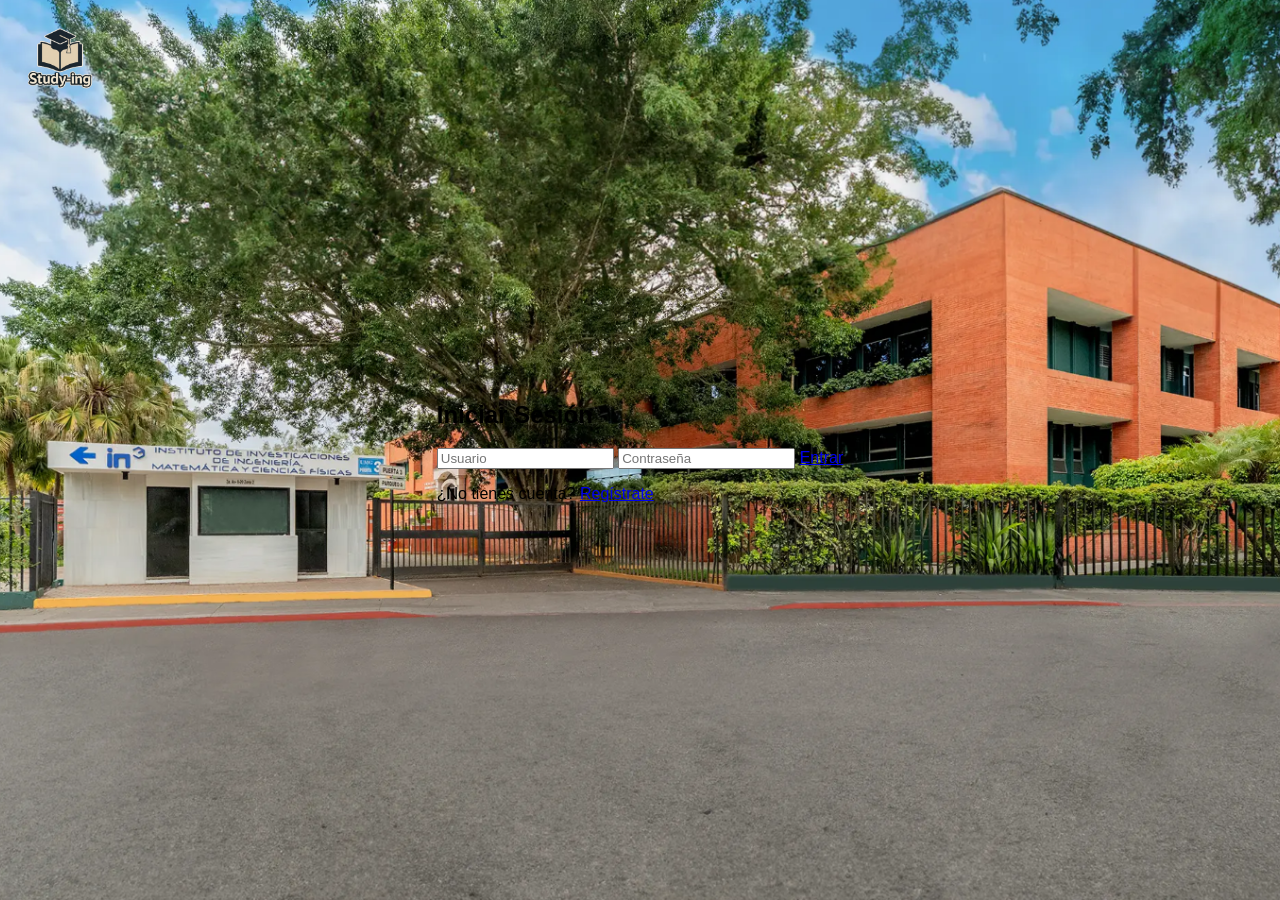
<file: index.HTML>
<!DOCTYPE html>
<html lang="es">
<head>
  <meta charset="UTF-8" />
  <meta name="viewport" content="width=device-width, initial-scale=1.0"/>
  <title>Login y Registro</title>
  <link rel="stylesheet" href="estilo.css" />
</head>
<body>
  <img src="logo.png" alt="Logo Study-ing" class="logo">
  <div class="container">
    <form class="form">
      <h2>Iniciar Sesión</h2>
      <input type="text" placeholder="Usuario" required />
      <input type="password" placeholder="Contraseña" required />
      <a href="pagprem.html" class="btn">Entrar</a>
      <p>¿No tienes cuenta? <a href="registro.html">Regístrate</a></p>
    </form>
  </div>
</body>
</html>
</file>
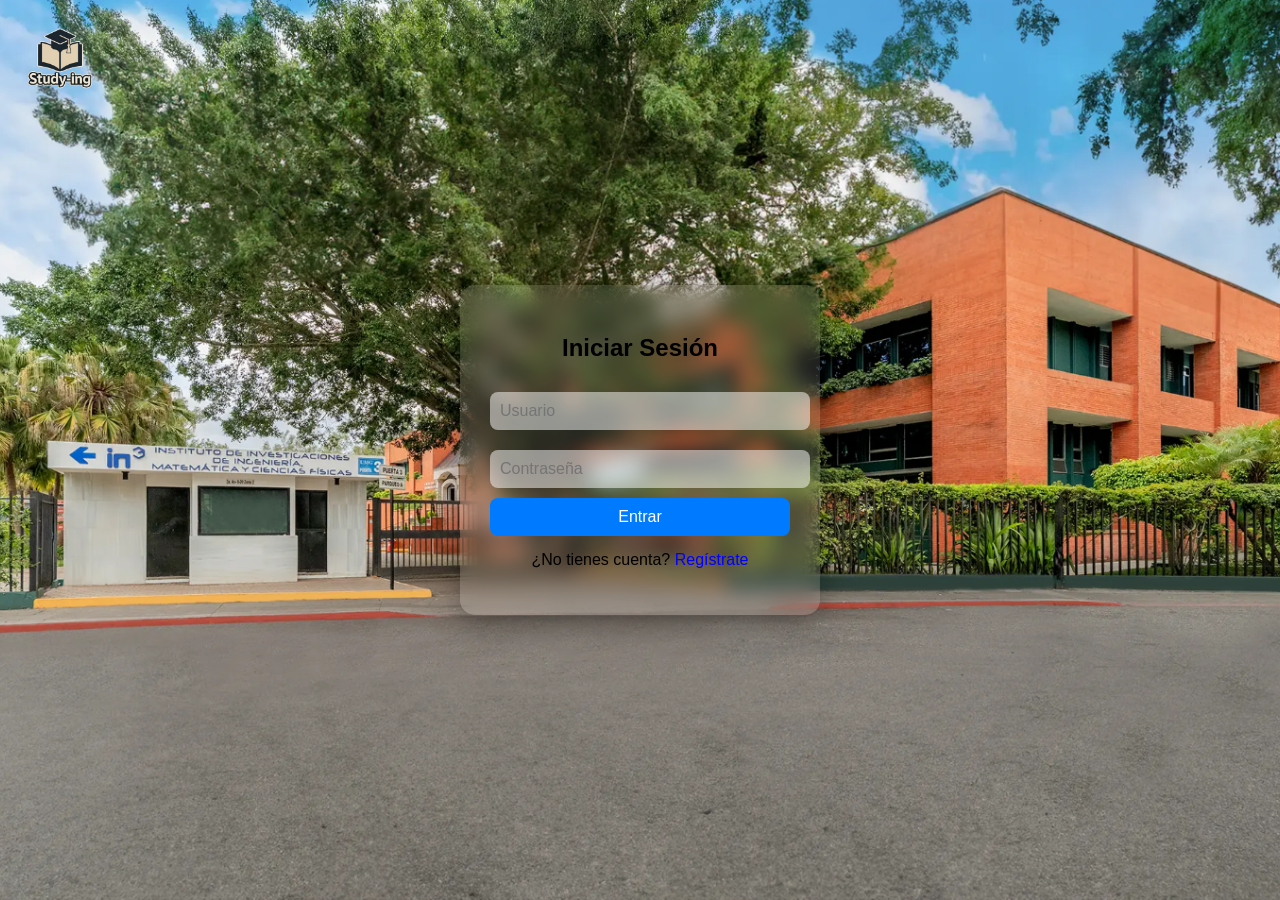
<file: index.html>
<!DOCTYPE html>
<html lang="es">
<head>
  <meta charset="UTF-8" />
  <meta name="viewport" content="width=device-width, initial-scale=1.0"/>
  <title>Login y Registro</title>
  <link rel="stylesheet" href="estilo.css" />
</head>
<body>
  <img src="logo.png" alt="Logo Study-ing" class="logo">
  <div class="container">
    <form id="loginForm" class="formulario">
      <h2>Iniciar Sesión</h2>
      <input type="text" id="usuario" placeholder="Usuario" required />
      <input type="password" id="contrasena" placeholder="Contraseña" required />
      <button type="submit">Entrar</button>
      <p>¿No tienes cuenta? <a href="registro.html">Regístrate</a></p>
    </form>
  </div>

  <script>
    const formulario = document.getElementById('loginForm');

    // Lista de usuarios permitidos
    const usuarios = [
      { usuario: "Luis_Enrique", contrasena: "Coco" },
      { usuario: "Admin", contrasena: "1234" },
      { usuario: "Admin2", contrasena: "ABCD" }
    ];

    formulario.addEventListener('submit', function(event) {
      event.preventDefault();

      const userInput = document.getElementById('usuario').value;
      const passInput = document.getElementById('contrasena').value;

      const usuarioValido = usuarios.find(user =>
        user.usuario === userInput && user.contrasena === passInput
      );

      if (usuarioValido) {
        window.location.href = "pagprem.html"; // Redirección si es válido
      } else {
        alert("Usuario o contraseña incorrectos.");
      }
    });
  </script>
</body>
</html>
</file>
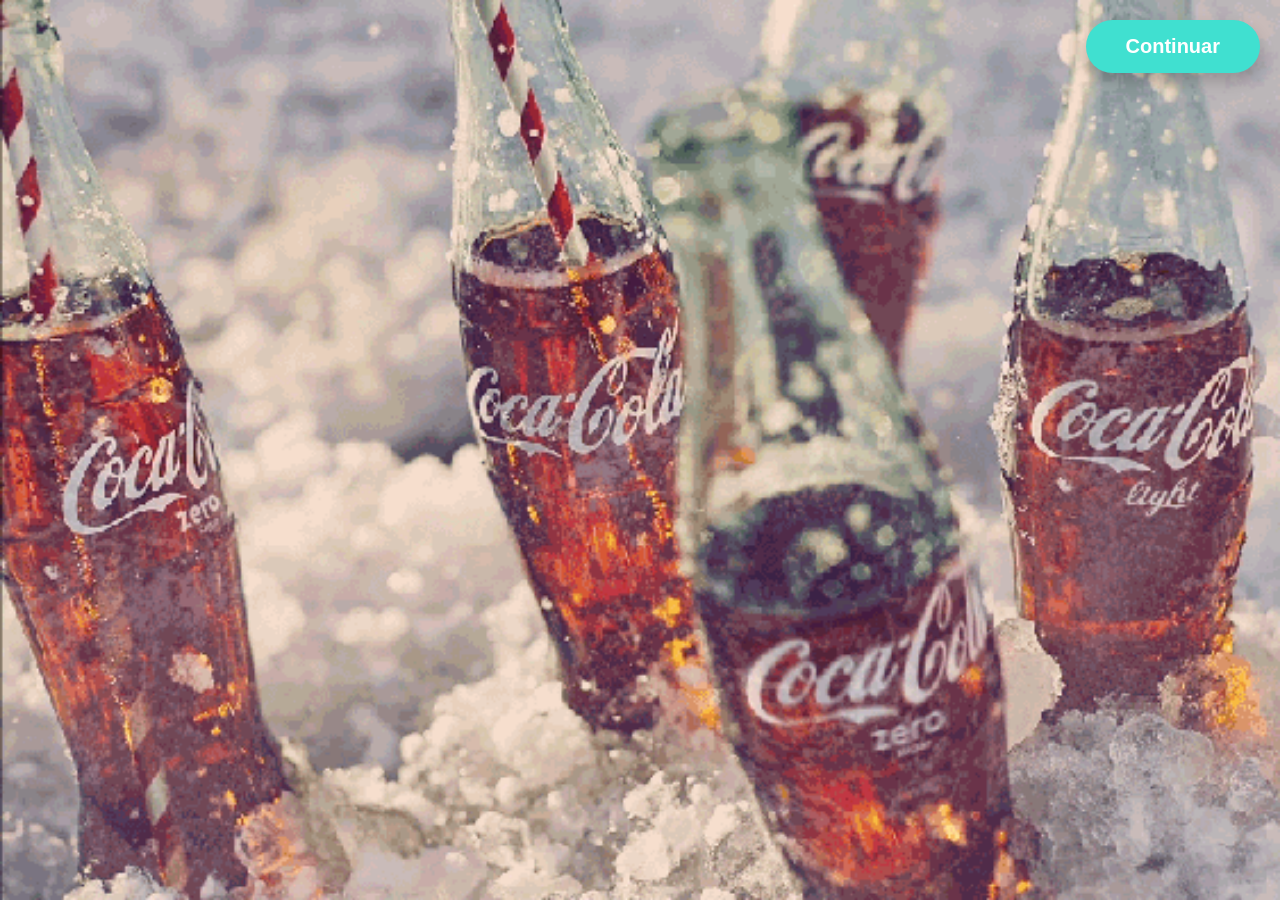
<file: Anuncio1.html>
<!DOCTYPE html>
<html lang="es">
<head>
  <meta charset="UTF-8" />
  <meta name="viewport" content="width=device-width, initial-scale=1.0" />
  <title>Pantalla de Bienvenida</title>
  <style>
    /* Fondo GIF */
    body {
      margin: 0;
      padding: 0;
      background: url('Cocacola.gif') no-repeat center center fixed;
      background-size: cover;
      font-family: 'Segoe UI', sans-serif;
      height: 100vh;
    }

    /* Botón */
    .boton-continuar {
      position: absolute;
      top: 20px;
      right: 20px;
      padding: 15px 40px;
      background-color: #40e0d0; /* Turquesa */
      border: none;
      border-radius: 30px;
      color: white;
      font-size: 20px;
      font-weight: bold;
      cursor: pointer;
      box-shadow: 0 8px 16px rgba(0, 0, 0, 0.2);
      transition: transform 0.3s ease, background-color 0.3s ease, box-shadow 0.3s ease;
      text-decoration: none;
    }

    .boton-continuar:hover {
      background-color: #2ecdbd;
      transform: scale(1.05);
      box-shadow: 0 12px 24px rgba(0, 0, 0, 0.3);
    }
  </style>
</head>
<body>
  <a href="https://drive.google.com/file/d/1zOA1ZB6zjJBCJShltLVg9pwBDyc8P1VF/view" class="boton-continuar">Continuar</a>
</body>
</html>
</file>
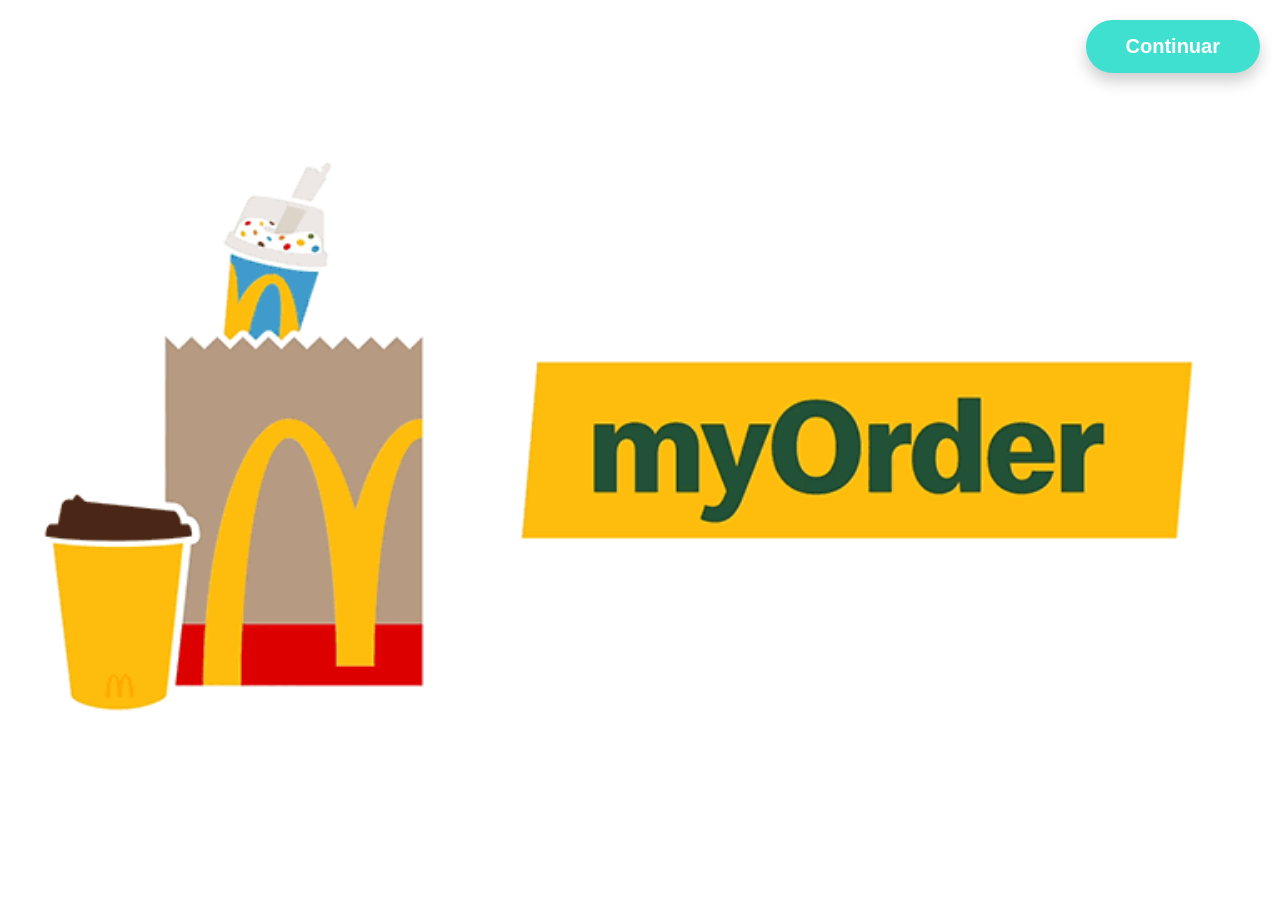
<file: Anuncio2.html>
<!DOCTYPE html>
<html lang="es">
<head>
  <meta charset="UTF-8" />
  <meta name="viewport" content="width=device-width, initial-scale=1.0" />
  <title>Pantalla de Bienvenida</title>
  <style>
    /* Fondo GIF */
    body {
      margin: 0;
      padding: 0;
      background: url('Mac.gif') no-repeat center center fixed;
      background-size: cover;
      font-family: 'Segoe UI', sans-serif;
      height: 100vh;
    }

    /* Botón */
    .boton-continuar {
      position: absolute;
      top: 20px;
      right: 20px;
      padding: 15px 40px;
      background-color: #40e0d0; /* Turquesa */
      border: none;
      border-radius: 30px;
      color: white;
      font-size: 20px;
      font-weight: bold;
      cursor: pointer;
      box-shadow: 0 8px 16px rgba(0, 0, 0, 0.2);
      transition: transform 0.3s ease, background-color 0.3s ease, box-shadow 0.3s ease;
      text-decoration: none;
    }

    .boton-continuar:hover {
      background-color: #2ecdbd;
      transform: scale(1.05);
      box-shadow: 0 12px 24px rgba(0, 0, 0, 0.3);
    }
  </style>
</head>
<body>
  <a href="https://drive.google.com/file/d/1SAhMzPM2uiNh3eoxw8QJT4JGkvnj9cbR/view?usp=drivesdk" class="boton-continuar">Continuar</a>
</body>
</html>
</file>
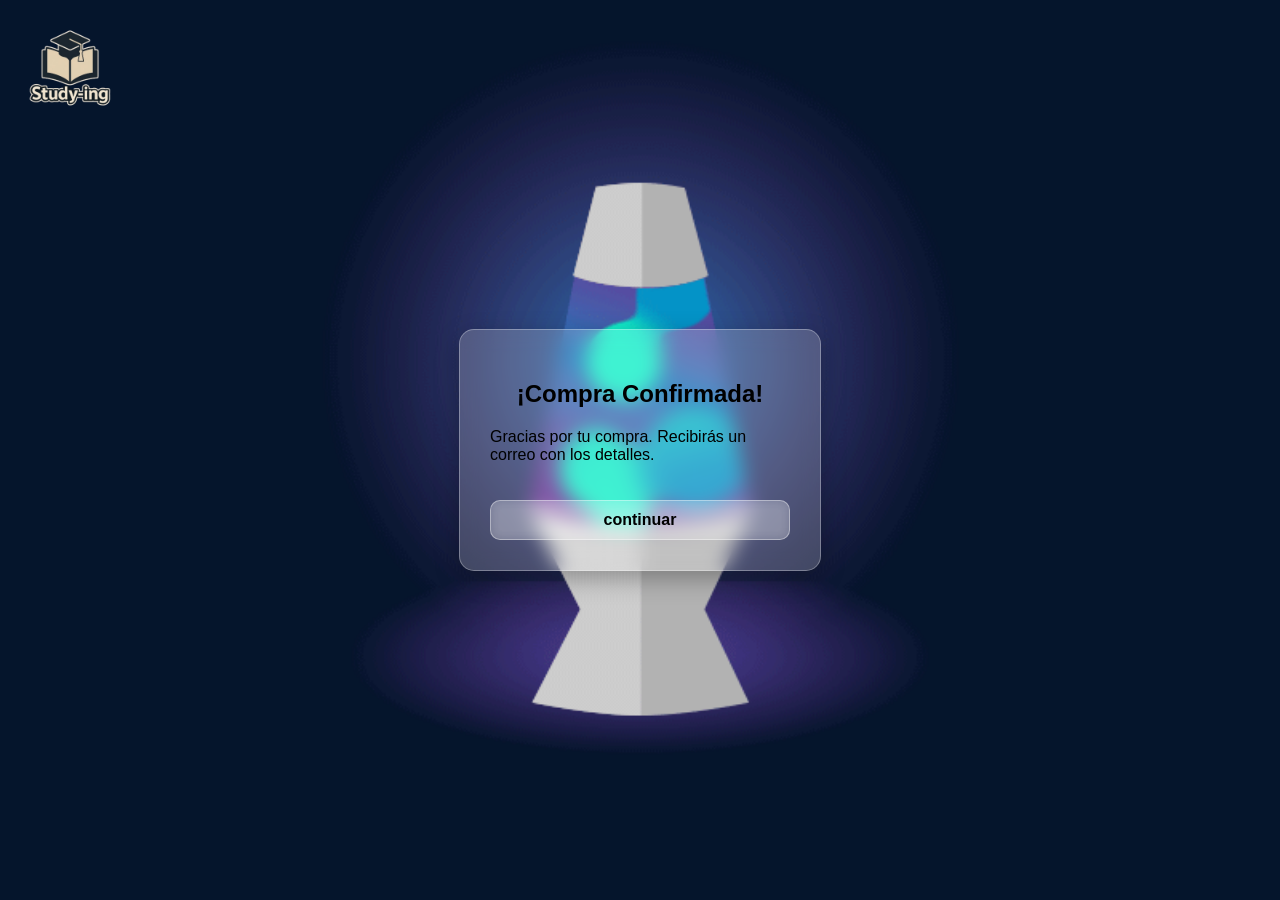
<file: confirmar.html>
<!DOCTYPE html>
<html lang="es">
<head>
  <meta charset="UTF-8" />
  <meta name="viewport" content="width=device-width, initial-scale=1.0"/>
  <title>Compra Confirmada</title>
  <link rel="stylesheet" href="estiloss.css" />
</head>
<body>
  <img src="logo.png" alt="Logo" class="logo" />
  <div class="formulario-container">
    <div class="formulario">
      <h2>¡Compra Confirmada!</h2>
      <p>Gracias por tu compra. Recibirás un correo con los detalles.</p>
      <form action="pagprem.html" method="GET">
        <button type="submit">continuar</button>
      </form>
    </div>
  </div>
</body>
</html>
</file>
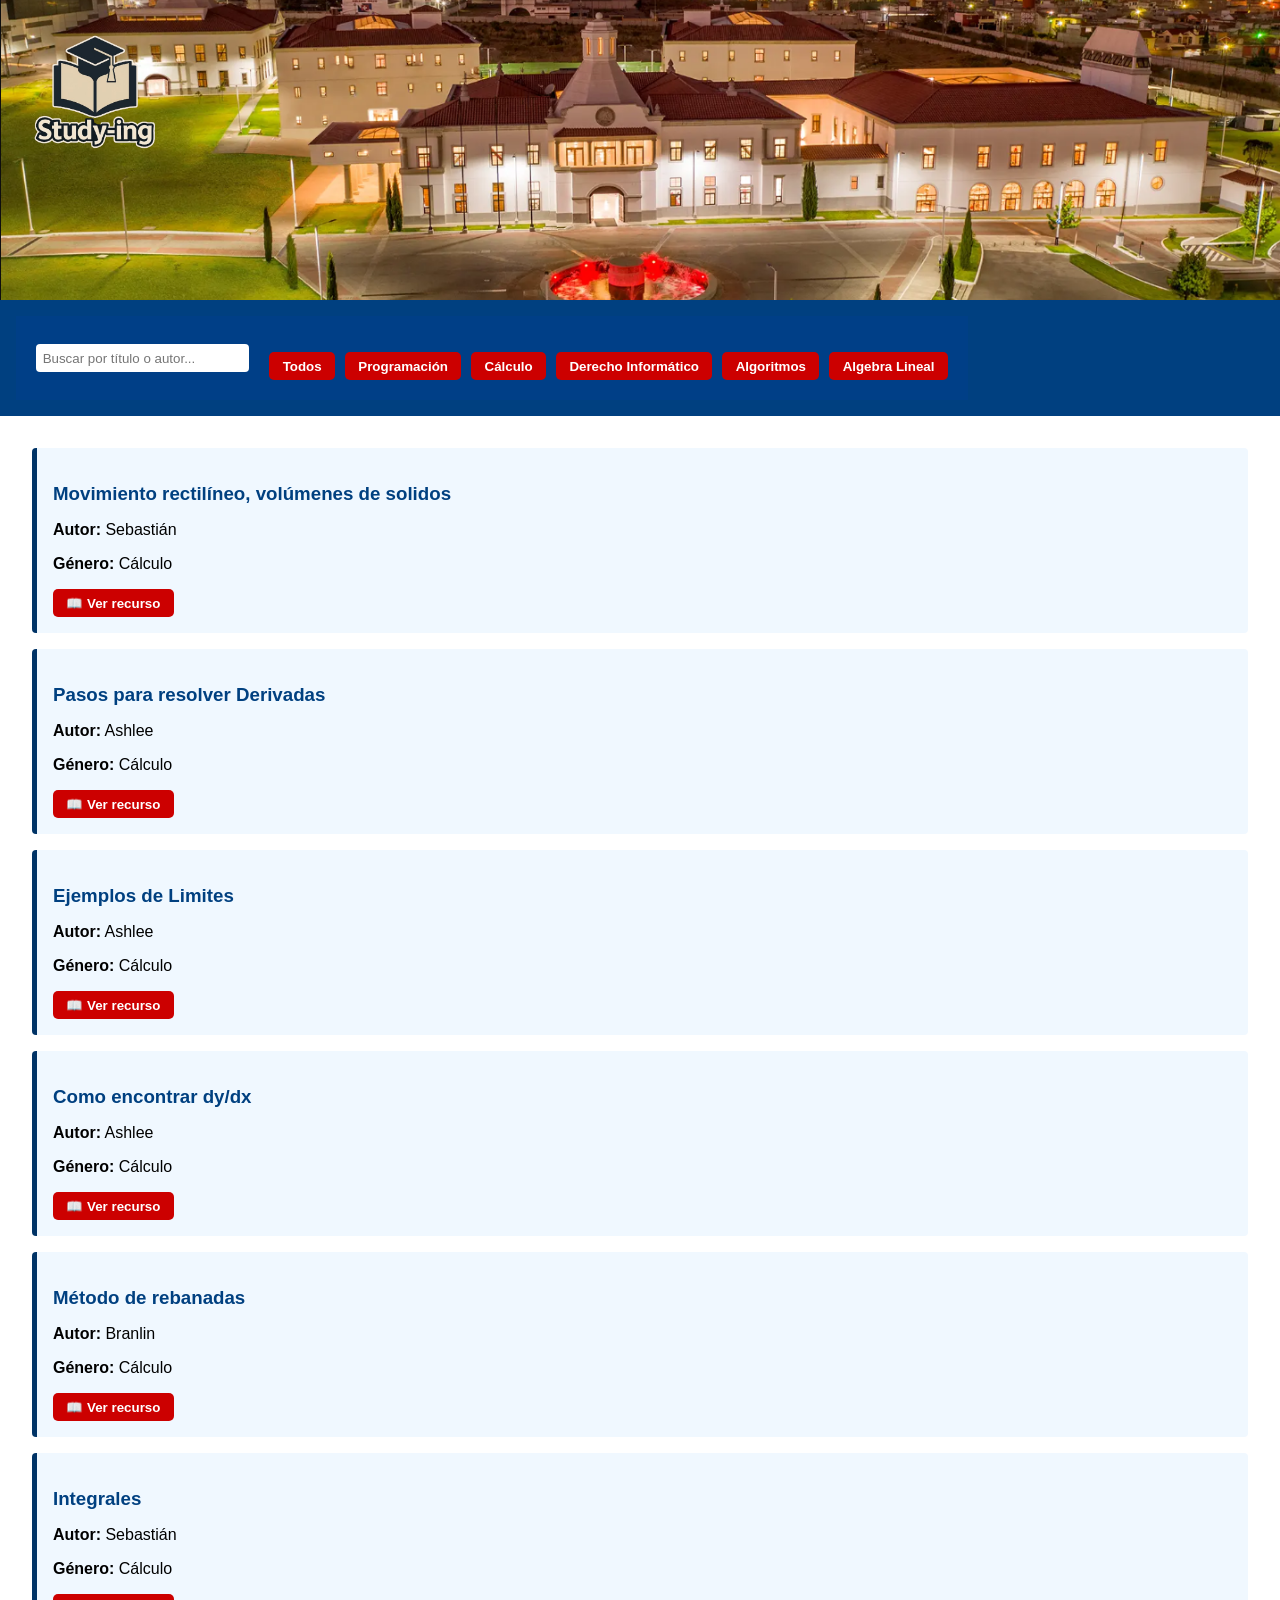
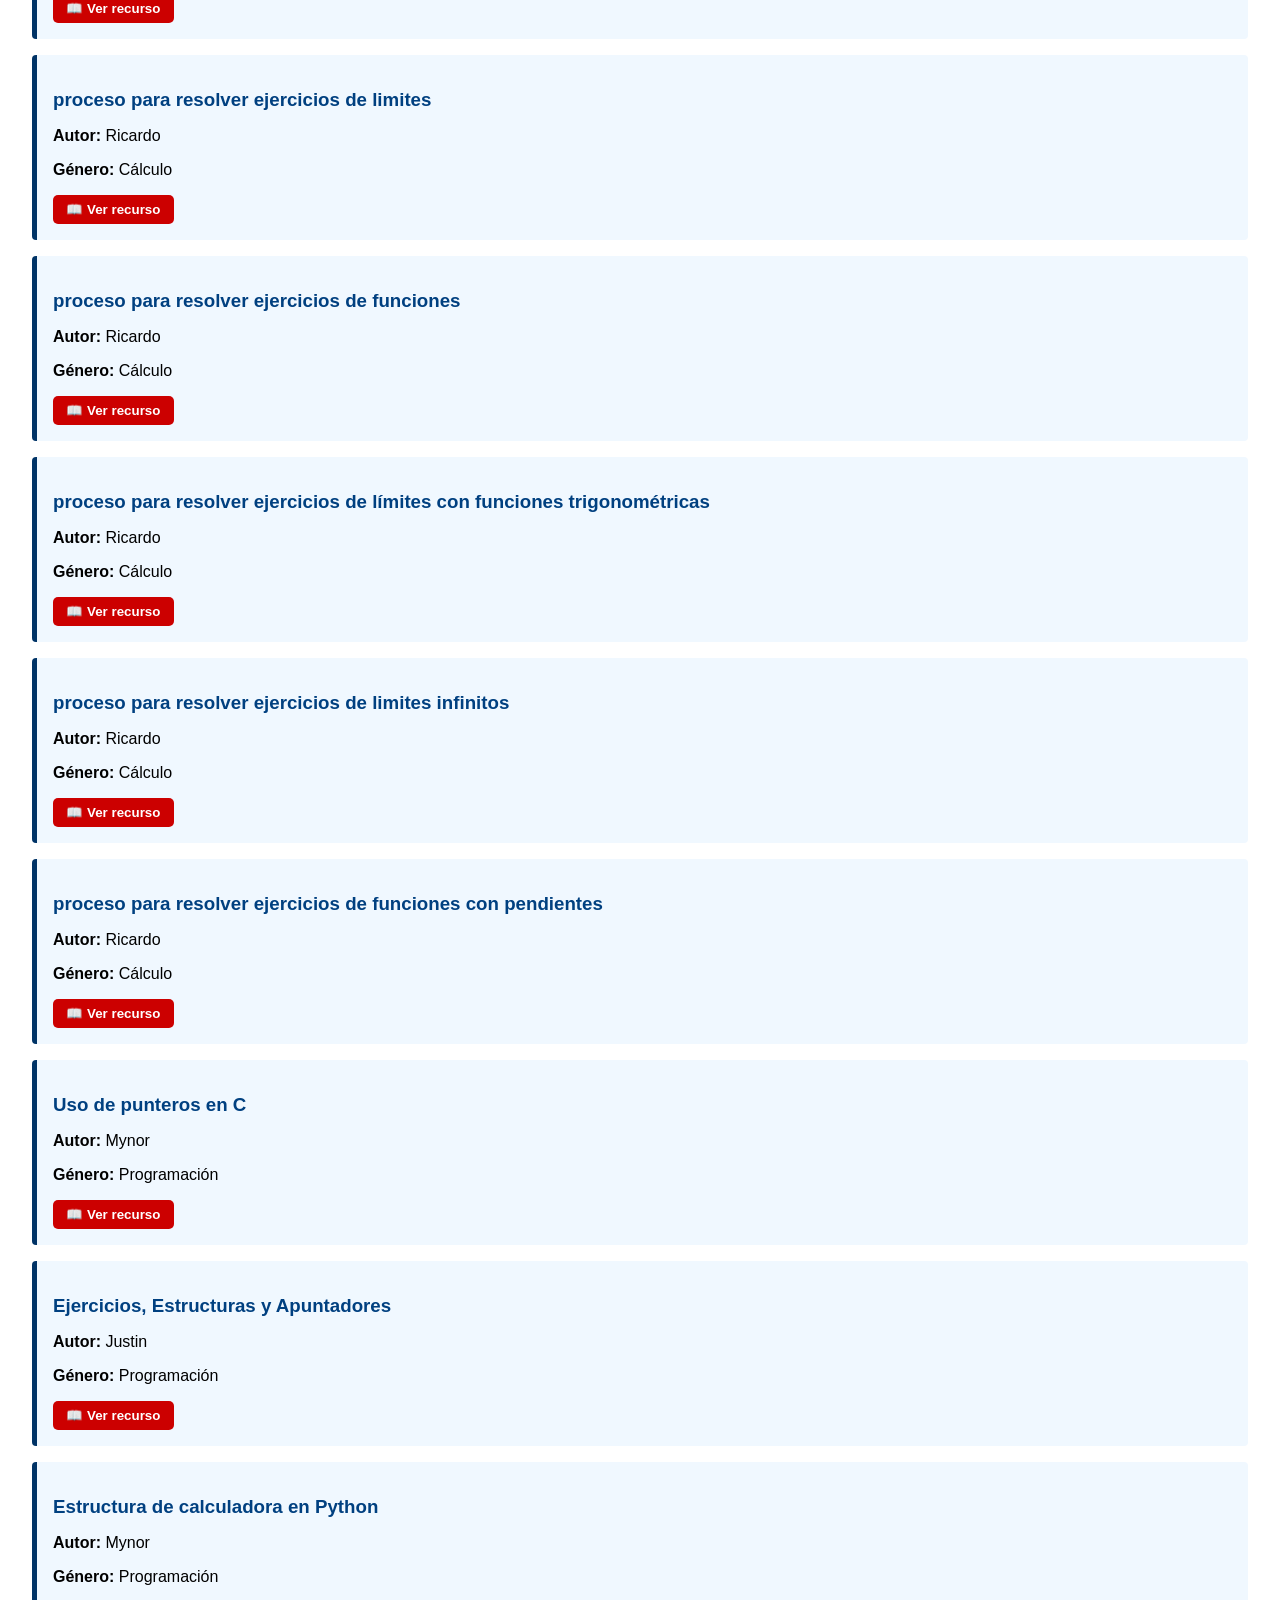
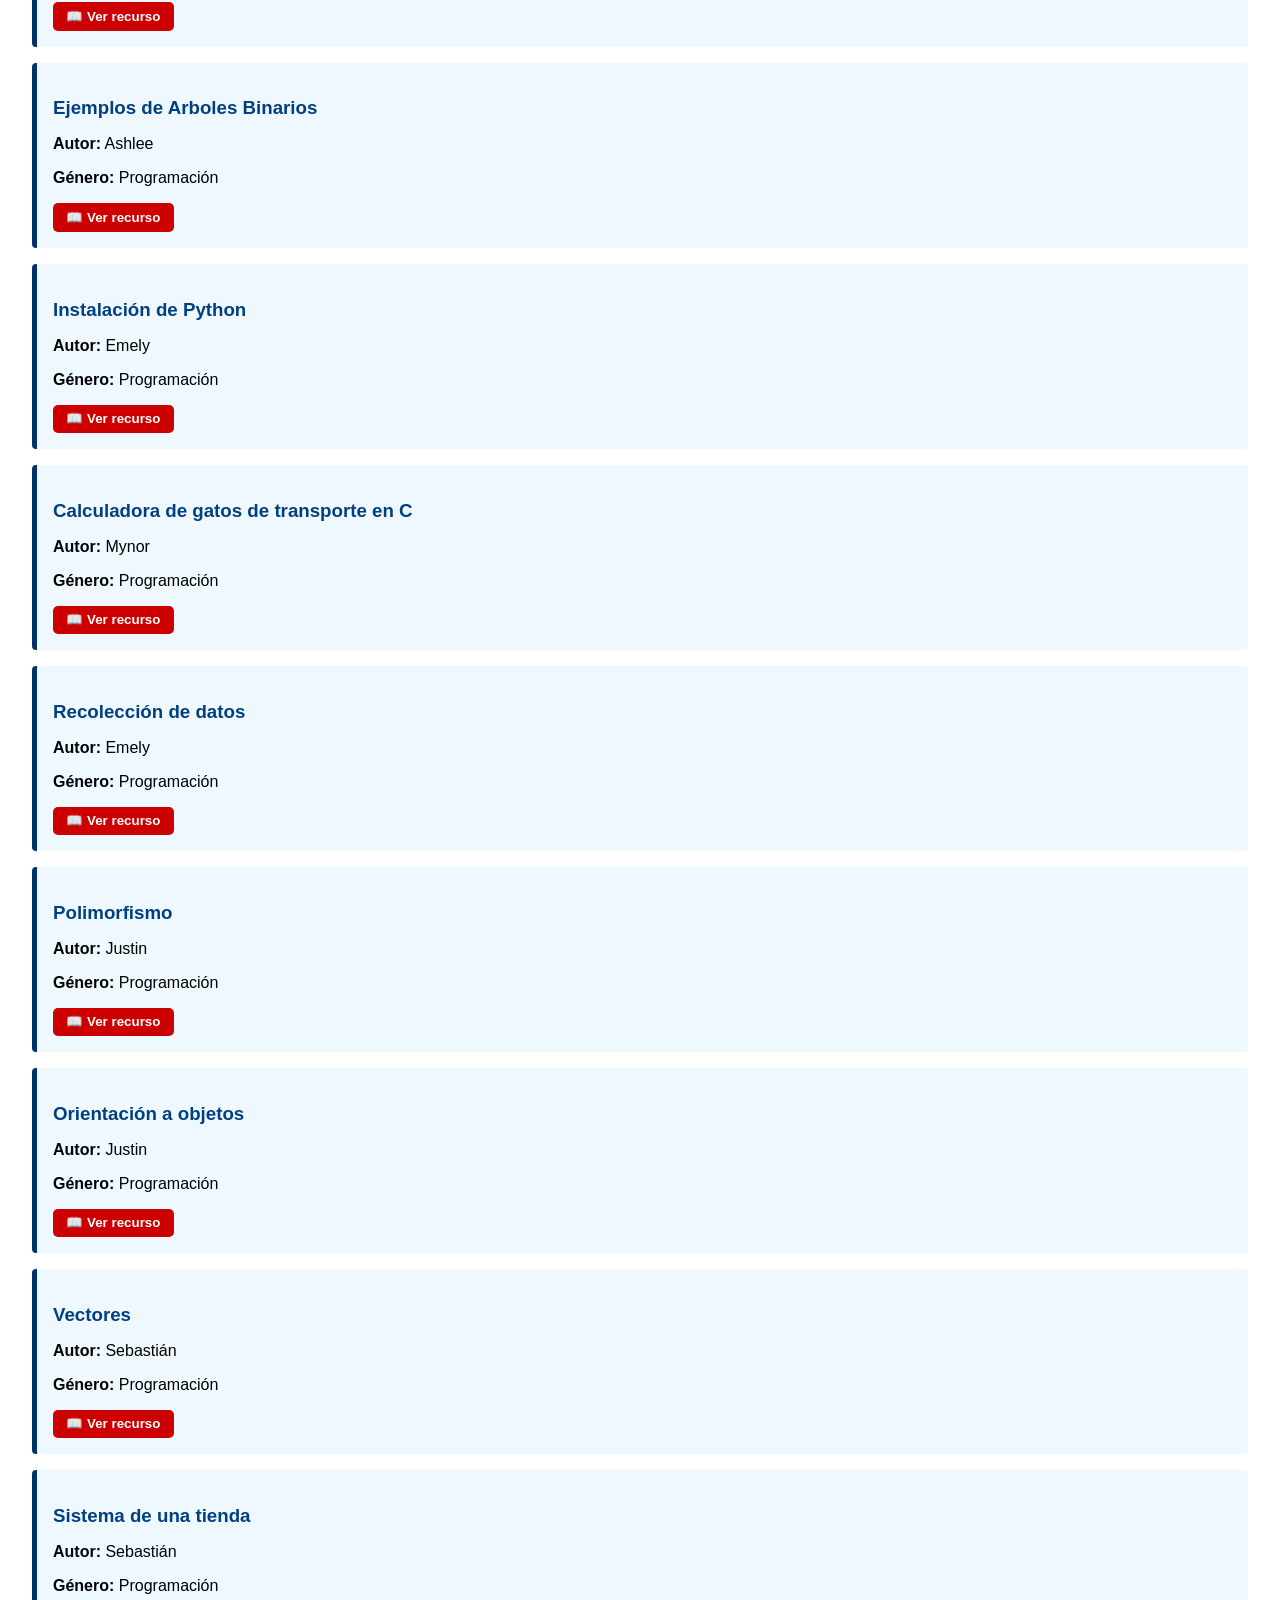
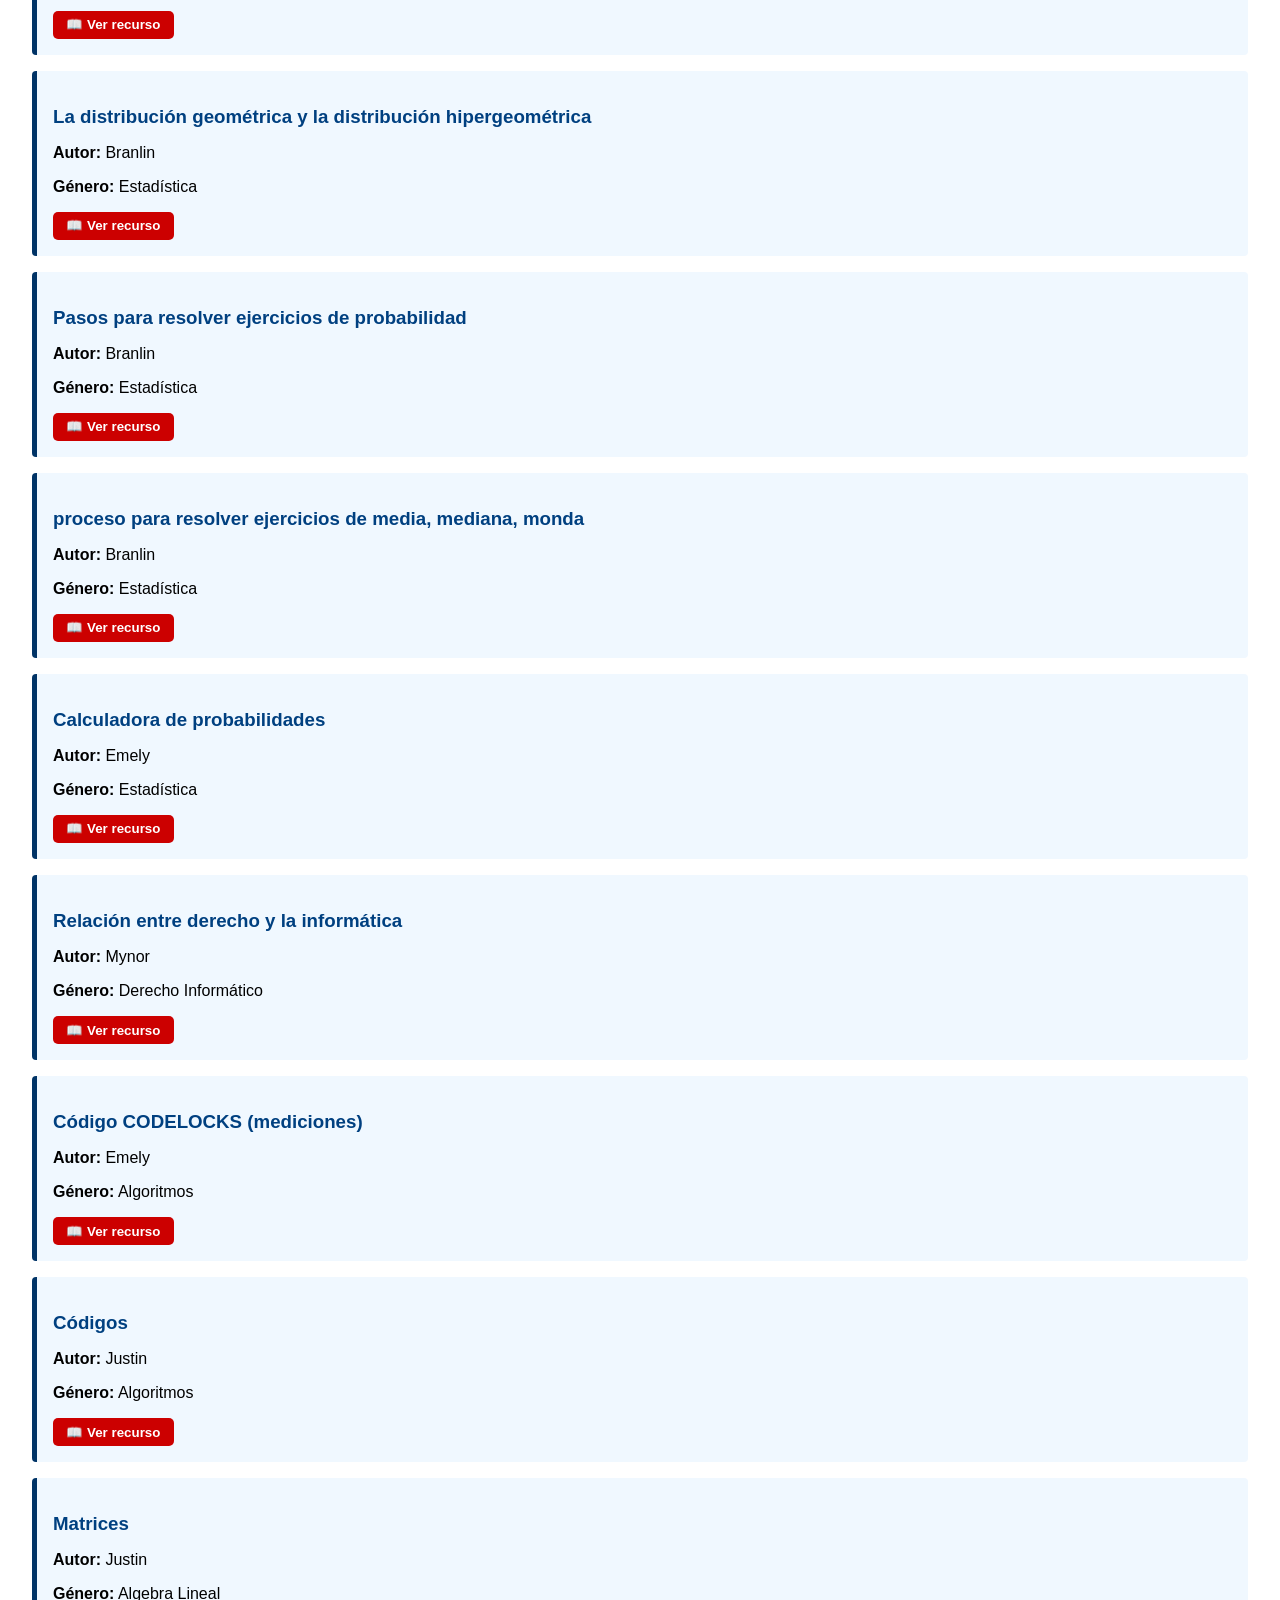
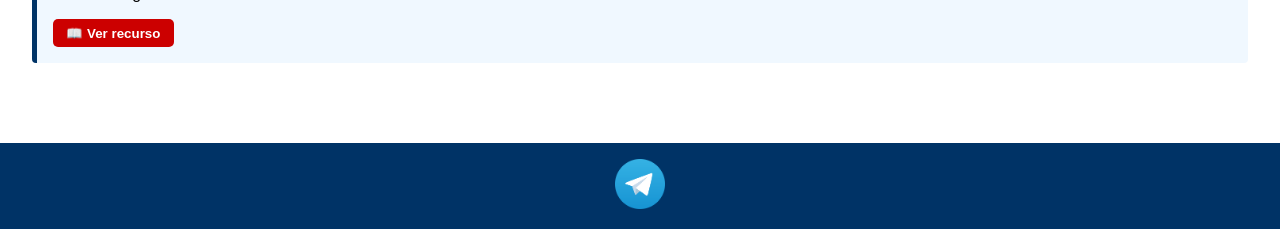
<file: index2.html>
<!DOCTYPE html>
<html lang="es">
<head>
  
  <meta charset="UTF-8">
  <meta name="viewport" content="width=device-width, initial-scale=1.0">
  <title>Study-ing</title>
  <link rel="stylesheet" href="body {.css">
</head>
<body>

  

  <header>
     <a href="https://www.canva.com/design/DAGnp6rSSxo/lvesdh5CH5ZVSF2S6iURoA/edit" target="_blank">
    <img src="logo.png" alt="Logo Study-ing" class="logo">
  </a>
  </header>
  <nav>

    <div class="search-container">
    <input type="text" id="busqueda" placeholder="Buscar por título o autor...">
    <div class="menu-toggle" onclick="toggleMenu()">
      
    </div>
    <div class="nav-menu buttons" id="navMenu">
      <button onclick="mostrarTodos()">Todos</button>
      <button onclick="filtrarGenero('Programación')">Programación</button>
      <button onclick="filtrarGenero('Cálculo')">Cálculo</button>
      <button onclick="filtrarGenero('Derecho Informático')">Derecho Informático</button>
      <button onclick="filtrarGenero('Algoritmos')">Algoritmos</button>
      <button onclick="filtrarGenero('Algebra Lineal')">Algebra Lineal</button>
    </div>
  </nav>

  <main id="lista-libros"></main>
  <footer>
    <div class="footer-container">
  <a href="https://t.me/+1DVHTlgRRoQzY2Fh" target="_blank">
    <img src="Telegram.png" alt="Imagen footer" class="footer-img">
  </a>
  <script>
[
  {"titulo": "Movimiento rectilíneo, volúmenes de solidos", "autor": "Sebastián", "genero": "Cálculo", "enlace": "https://drive.google.com/file/d/1zOA1ZB6zjJBCJShltLVg9pwBDyc8P1VF/view"},
  {"titulo": "Pasos para resolver Derivadas", "autor": "Ashlee", "genero": "Cálculo", "enlace": "https://drive.google.com/file/d/1SAhMzPM2uiNh3eoxw8QJT4JGkvnj9cbR/view?usp=drivesdk"},
  {"titulo": "Ejemplos de Limites", "autor": "Ashlee", "genero": "Cálculo", "enlace": "https://drive.google.com/file/d/1PxTCycCTyPR2ROW61JZojH66s2FSj49h/view?usp=drivesdk"},
  {"titulo": "Como encontrar dy/dx", "autor": "Ashlee", "genero": "Cálculo", "enlace": "https://drive.google.com/file/d/1yNu6B6YDIZeMCXTO0ec3WQkWaBBy7-df/view?usp=drivesdk"},
  {"titulo": "Método de rebanadas", "autor": "Branlin", "genero": "Cálculo", "enlace": "https://drive.google.com/file/d/1-Ufgc89pRxgWXYIubG3TW1RbKfbUwCS0/view?usp=drivesdk"},
  {"titulo": "Integrales", "autor": "Sebastián", "genero": "Cálculo", "enlace": "https://drive.google.com/file/d/199JC422LwfHENMRkjf5G6SYdK4hRqPho/view?usp=drivesdk"},
  {"titulo": "proceso para resolver ejercicios de limites", "autor": "Ricardo", "genero": "Cálculo", "enlace": "https://drive.google.com/file/d/1_FGgCGeONNdvumypE92J-jlpqtVgmrqP/view"},
  {"titulo": "proceso para resolver ejercicios de funciones", "autor": "Ricardo", "genero": "Cálculo", "enlace": "https://drive.google.com/file/d/1y2RdpCQ51n-nsiIZrJi18r-v1FSw9spD/view"},
  {"titulo": "proceso para resolver ejercicios de límites con funciones trigonométricas", "autor": "Ricardo", "genero": "Cálculo", "enlace": "https://drive.google.com/file/d/1W5t0uCQcXMd6QPKpitc1oaqKuDyVFsdJ/view?usp=drivesdk"},
  {"titulo": "proceso para resolver ejercicios de limites infinitos", "autor": "Ricardo", "genero": "Cálculo", "enlace": "https://drive.google.com/file/d/1jxqNwz4bhcUnMuSt3juK1gzr5uO72o27/view?usp=drivesdk"},
  {"titulo": "proceso para resolver ejercicios de funciones con pendientes", "autor": "Ricardo", "genero": "Cálculo", "enlace": "https://drive.google.com/file/d/15I1-ASVJsxkH7Ud-V1TGskUizdY-XE7d/view?usp=drivesdk"},
  {"titulo": "Uso de punteros en C", "autor": "Mynor", "genero": "Programación", "enlace": "https://drive.google.com/file/d/10tQ5iUE2nVjGoZq5Lqq1ZRwedcYwkcqF/view?usp=drivesdk"},
  {"titulo": "Ejercicios, Estructuras y Apuntadores", "autor": "Justin", "genero": "Programación", "enlace": "https://drive.google.com/file/d/1PazxSGjyvPLJLonVVAavNqOql5_13UmR/view?usp=sharing"},
  {"titulo": "Estructura de calculadora en Python", "autor": "Mynor", "genero": "Programación", "enlace": "https://drive.google.com/file/d/1aidvTvJhpX6hY9WHnkO7VpCNhNe17wIn/view?usp=drivesd"},
  {"titulo": "Ejemplos de Arboles Binarios", "autor": "Ashlee", "genero": "Programación", "enlace": "https://drive.google.com/file/d/1yUeYbvn-8GL19p7khAscD81um4HePG8o/view"},
  {"titulo": "Instalación de Python", "autor": "Emely", "genero": "Programación", "enlace": "https://drive.google.com/file/d/1yUeYbvn8GL19p7khAscD81um4HePG8o/view?usp=drivesdk"},
  {"titulo": "Calculadora de gatos de transporte en C", "autor": "Mynor", "genero": "Programación", "enlace": "https://drive.google.com/file/d/1NH3Y5PUSiJu1uAzQ04Zt_n2dmFBtdXdBApJUsoQQHwY/view?usp=drivesdk"},
  {"titulo": "Recolección de datos", "autor": "Emely", "genero": "Programación", "enlace": "https://drive.google.com/file/d/1olTyD657UMdFSI24ziVwUfswOxQWyE6-/view?usp=drivesdk"},
  {"titulo": "Polimorfismo", "autor": "Justin", "genero": "Programación", "enlace": "https://drive.google.com/file/d/1-rwJkw1xpZr4Ao5xrXd6aIV3_27v80Ri/view?usp=drivesdk"},
  {"titulo": "Orientación a objetos", "autor": "Justin", "genero": "Programación", "enlace": "https://drive.google.com/file/d/1Utf3miyKBzRQGw9MyeBc1qYp390Jzblt/view?usp=drivesdk"},
  {"titulo": "Vectores", "autor": "Sebastián", "genero": "Programación", "enlace": "https://drive.google.com/file/d/1qVI6qjPZabWmbPgV4ooINlc2Zf4Whe3t/view?usp=drivesdk"},
  {"titulo": "Sistema de una tienda", "autor": "Sebastián", "genero": "Programación", "enlace": "https://drive.google.com/file/d/11Cmx0qr0YAZx_g6KJ5UY2fxnMpxkZ94z/view?usp=drivesdk"},
  {"titulo": "La distribución geométrica y la distribución hipergeométrica", "autor": "Branlin", "genero": "Estadística", "enlace": "https://drive.google.com/file/d/1-QEkGuN_MFBHFWcx-A2qoAbp6uFEE5cR/view?usp=drivesdk"},
  {"titulo": "Pasos para resolver ejercicios de probabilidad", "autor": "Branlin", "genero": "Estadística", "enlace": "https://drive.google.com/file/d/1-Uf7B5SRcMjgXtbnk_NV3CibJ5QczYDq/view"},
  {"titulo": "proceso para resolver ejercicios de media, mediana, monda", "autor": "Branlin", "genero": "Estadística", "enlace": "https://drive.google.com/file/d/1-XrhpWGEjW7TkL_mY4YXc1XL9NeJJsqj/view?usp=drivesdk"},
  {"titulo": "Calculadora de probabilidades", "autor": "Emely", "genero": "Estadística", "enlace": "https://drive.google.com/file/d/1ZQNfGBZMaapJRtpVcx9MpOW4-zyh7ttO/view?usp=drivesdk"},
  {"titulo": "Relación entre derecho y la informática", "autor": "Mynor", "genero": "Derecho Informático", "enlace": "https://drive.google.com/file/d/1bRy-prIOpNlAE9q_G--phkWcFqbEmYip/view?usp=drivesdk"},
  {"titulo": "Código CODELOCKS (mediciones)", "autor": "Emely", "genero": "Algoritmos", "enlace": "https://drive.google.com/file/d/1vP6XDj4uyU9mz-hikLb-GUvK-g0t7Brs/view?usp=drivesdk"},
  {"titulo": "Códigos", "autor": "Justin", "genero": "Algoritmos", "enlace": "https://docs.google.com/document/d/1RrEOVLI8bgU5Mqtep9Mhv9sm45o2BVJK/edit?usp=sharing&ouid=109333682535513851394&rtpof=true&sd=true"},
  {"titulo": "Matrices", "autor": "Justin", "genero": "Algebra Lineal", "enlace": "https://drive.google.com/file/d/1LkkALUD8eiNmfpMWyUAIDrZCY-dLFMpZ/view?usp=drivesdk"}
]
const libros =
[
  {"titulo": "Movimiento rectilíneo, volúmenes de solidos", "autor": "Sebastián", "genero": "Cálculo", "enlace": "https://drive.google.com/file/d/1zOA1ZB6zjJBCJShltLVg9pwBDyc8P1VF/view"},
  {"titulo": "Pasos para resolver Derivadas", "autor": "Ashlee", "genero": "Cálculo", "enlace": "https://drive.google.com/file/d/1SAhMzPM2uiNh3eoxw8QJT4JGkvnj9cbR/view?usp=drivesdk"},
  {"titulo": "Ejemplos de Limites", "autor": "Ashlee", "genero": "Cálculo", "enlace": "https://drive.google.com/file/d/1PxTCycCTyPR2ROW61JZojH66s2FSj49h/view?usp=drivesdk"},
  {"titulo": "Como encontrar dy/dx", "autor": "Ashlee", "genero": "Cálculo", "enlace": "https://drive.google.com/file/d/1yNu6B6YDIZeMCXTO0ec3WQkWaBBy7-df/view?usp=drivesdk"},
  {"titulo": "Método de rebanadas", "autor": "Branlin", "genero": "Cálculo", "enlace": "https://drive.google.com/file/d/1-Ufgc89pRxgWXYIubG3TW1RbKfbUwCS0/view?usp=drivesdk"},
  {"titulo": "Integrales", "autor": "Sebastián", "genero": "Cálculo", "enlace": "https://drive.google.com/file/d/199JC422LwfHENMRkjf5G6SYdK4hRqPho/view?usp=drivesdk"},
  {"titulo": "proceso para resolver ejercicios de limites", "autor": "Ricardo", "genero": "Cálculo", "enlace": "https://drive.google.com/file/d/1_FGgCGeONNdvumypE92J-jlpqtVgmrqP/view"},
  {"titulo": "proceso para resolver ejercicios de funciones", "autor": "Ricardo", "genero": "Cálculo", "enlace": "https://drive.google.com/file/d/1y2RdpCQ51n-nsiIZrJi18r-v1FSw9spD/view"},
  {"titulo": "proceso para resolver ejercicios de límites con funciones trigonométricas", "autor": "Ricardo", "genero": "Cálculo", "enlace": "https://drive.google.com/file/d/1W5t0uCQcXMd6QPKpitc1oaqKuDyVFsdJ/view?usp=drivesdk"},
  {"titulo": "proceso para resolver ejercicios de limites infinitos", "autor": "Ricardo", "genero": "Cálculo", "enlace": "https://drive.google.com/file/d/1jxqNwz4bhcUnMuSt3juK1gzr5uO72o27/view?usp=drivesdk"},
  {"titulo": "proceso para resolver ejercicios de funciones con pendientes", "autor": "Ricardo", "genero": "Cálculo", "enlace": "https://drive.google.com/file/d/15I1-ASVJsxkH7Ud-V1TGskUizdY-XE7d/view?usp=drivesdk"},
  {"titulo": "Uso de punteros en C", "autor": "Mynor", "genero": "Programación", "enlace": "https://drive.google.com/file/d/10tQ5iUE2nVjGoZq5Lqq1ZRwedcYwkcqF/view?usp=drivesdk"},
  {"titulo": "Ejercicios, Estructuras y Apuntadores", "autor": "Justin", "genero": "Programación", "enlace": "https://drive.google.com/file/d/1PazxSGjyvPLJLonVVAavNqOql5_13UmR/view?usp=sharing"},
  {"titulo": "Estructura de calculadora en Python", "autor": "Mynor", "genero": "Programación", "enlace": "https://drive.google.com/file/d/1aidvTvJhpX6hY9WHnkO7VpCNhNe17wIn/view?usp=drivesd"},
  {"titulo": "Ejemplos de Arboles Binarios", "autor": "Ashlee", "genero": "Programación", "enlace": "https://drive.google.com/file/d/1yUeYbvn-8GL19p7khAscD81um4HePG8o/view"},
  {"titulo": "Instalación de Python", "autor": "Emely", "genero": "Programación", "enlace": "https://drive.google.com/file/d/1yUeYbvn8GL19p7khAscD81um4HePG8o/view?usp=drivesdk"},
  {"titulo": "Calculadora de gatos de transporte en C", "autor": "Mynor", "genero": "Programación", "enlace": "https://drive.google.com/file/d/1NH3Y5PUSiJu1uAzQ04Zt_n2dmFBtdXdBApJUsoQQHwY/view?usp=drivesdk"},
  {"titulo": "Recolección de datos", "autor": "Emely", "genero": "Programación", "enlace": "https://drive.google.com/file/d/1olTyD657UMdFSI24ziVwUfswOxQWyE6-/view?usp=drivesdk"},
  {"titulo": "Polimorfismo", "autor": "Justin", "genero": "Programación", "enlace": "https://drive.google.com/file/d/1-rwJkw1xpZr4Ao5xrXd6aIV3_27v80Ri/view?usp=drivesdk"},
  {"titulo": "Orientación a objetos", "autor": "Justin", "genero": "Programación", "enlace": "https://drive.google.com/file/d/1Utf3miyKBzRQGw9MyeBc1qYp390Jzblt/view?usp=drivesdk"},
  {"titulo": "Vectores", "autor": "Sebastián", "genero": "Programación", "enlace": "https://drive.google.com/file/d/1qVI6qjPZabWmbPgV4ooINlc2Zf4Whe3t/view?usp=drivesdk"},
  {"titulo": "Sistema de una tienda", "autor": "Sebastián", "genero": "Programación", "enlace": "https://drive.google.com/file/d/11Cmx0qr0YAZx_g6KJ5UY2fxnMpxkZ94z/view?usp=drivesdk"},
  {"titulo": "La distribución geométrica y la distribución hipergeométrica", "autor": "Branlin", "genero": "Estadística", "enlace": "https://drive.google.com/file/d/1-QEkGuN_MFBHFWcx-A2qoAbp6uFEE5cR/view?usp=drivesdk"},
  {"titulo": "Pasos para resolver ejercicios de probabilidad", "autor": "Branlin", "genero": "Estadística", "enlace": "https://drive.google.com/file/d/1-Uf7B5SRcMjgXtbnk_NV3CibJ5QczYDq/view"},
  {"titulo": "proceso para resolver ejercicios de media, mediana, monda", "autor": "Branlin", "genero": "Estadística", "enlace": "https://drive.google.com/file/d/1-XrhpWGEjW7TkL_mY4YXc1XL9NeJJsqj/view?usp=drivesdk"},
  {"titulo": "Calculadora de probabilidades", "autor": "Emely", "genero": "Estadística", "enlace": "https://drive.google.com/file/d/1ZQNfGBZMaapJRtpVcx9MpOW4-zyh7ttO/view?usp=drivesdk"},
  {"titulo": "Relación entre derecho y la informática", "autor": "Mynor", "genero": "Derecho Informático", "enlace": "https://drive.google.com/file/d/1bRy-prIOpNlAE9q_G--phkWcFqbEmYip/view?usp=drivesdk"},
  {"titulo": "Código CODELOCKS (mediciones)", "autor": "Emely", "genero": "Algoritmos", "enlace": "https://drive.google.com/file/d/1vP6XDj4uyU9mz-hikLb-GUvK-g0t7Brs/view?usp=drivesdk"},
  {"titulo": "Códigos", "autor": "Justin", "genero": "Algoritmos", "enlace": "https://docs.google.com/document/d/1RrEOVLI8bgU5Mqtep9Mhv9sm45o2BVJK/edit?usp=sharing&ouid=109333682535513851394&rtpof=true&sd=true"},
  {"titulo": "Matrices", "autor": "Justin", "genero": "Algebra Lineal", "enlace": "https://drive.google.com/file/d/1LkkALUD8eiNmfpMWyUAIDrZCY-dLFMpZ/view?usp=drivesdk"}
]
    const contenedor = document.getElementById('lista-libros');
    const inputBusqueda = document.getElementById('busqueda');

    function mostrarLibros(lista) {
      contenedor.innerHTML = '';
      lista.forEach(libro => {
        contenedor.innerHTML += `
          <div class="libro">
            <h3>${libro.titulo}</h3>
            <p><strong>Autor:</strong> ${libro.autor}</p>
            <p><strong>Género:</strong> ${libro.genero}</p>
            <a href="${libro.enlace}" target="_blank">
              <button class="ver-btn">📖 Ver recurso</button>
            </a>
          </div>
        `;
      });
    }

    function mostrarTodos() {
      mostrarLibros(libros);
    }

    function filtrarGenero(genero) {
      const filtrados = libros.filter(libro => libro.genero === genero);
      mostrarLibros(filtrados);
    }

    inputBusqueda.addEventListener('input', () => {
      const texto = inputBusqueda.value.toLowerCase();
      const filtrados = libros.filter(libro =>
        libro.titulo.toLowerCase().includes(texto) || libro.autor.toLowerCase().includes(texto)
      );
      mostrarLibros(filtrados);
    });

    function toggleMenu() {
      const menu = document.getElementById('navMenu');
      menu.classList.toggle('active');
      document.querySelector('.menu-toggle').classList.toggle('active');
    }

    mostrarTodos();
  </script>
</body>
</html>
</file>
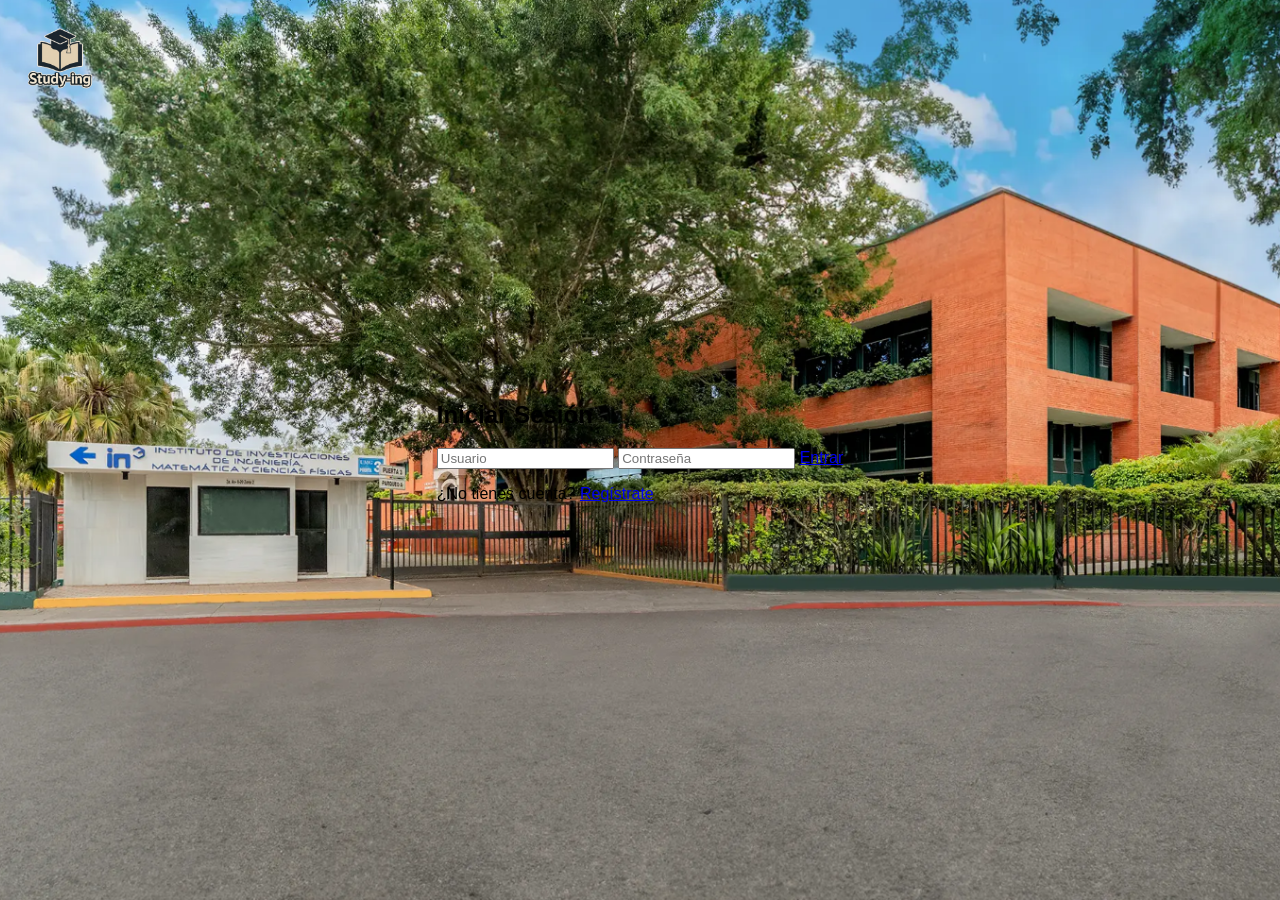
<file: login.HTML>
<!DOCTYPE html>
<html lang="es">
<head>
  <meta charset="UTF-8" />
  <meta name="viewport" content="width=device-width, initial-scale=1.0"/>
  <title>Login y Registro</title>
  <link rel="stylesheet" href="estilo.css" />
</head>
<body>
  <img src="logo.png" alt="Logo Study-ing" class="logo">
  <div class="container">
    <form class="form">
      <h2>Iniciar Sesión</h2>
      <input type="text" placeholder="Usuario" required />
      <input type="password" placeholder="Contraseña" required />
      <a href="index2.html" class="btn">Entrar</a>
      <p>¿No tienes cuenta? <a href="registro.html">Regístrate</a></p>
    </form>
  </div>
</body>
</html>
</file>
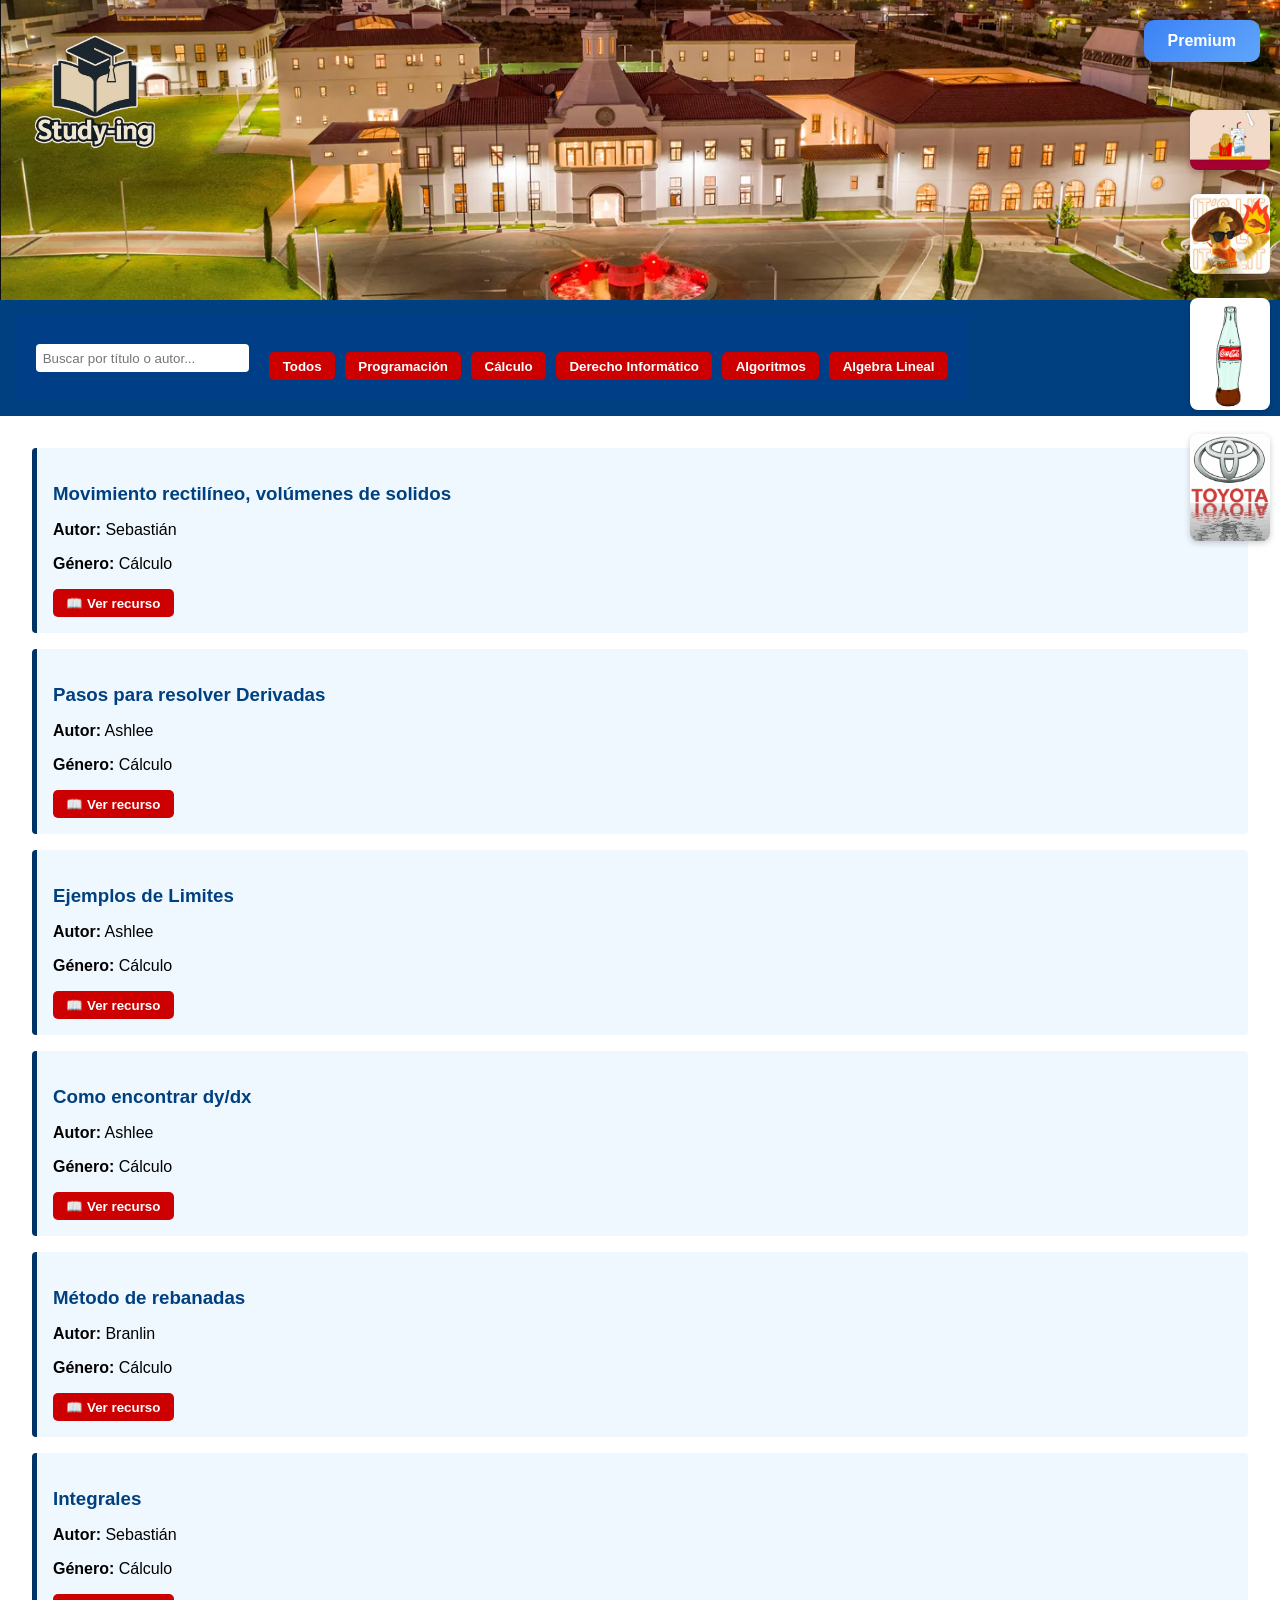
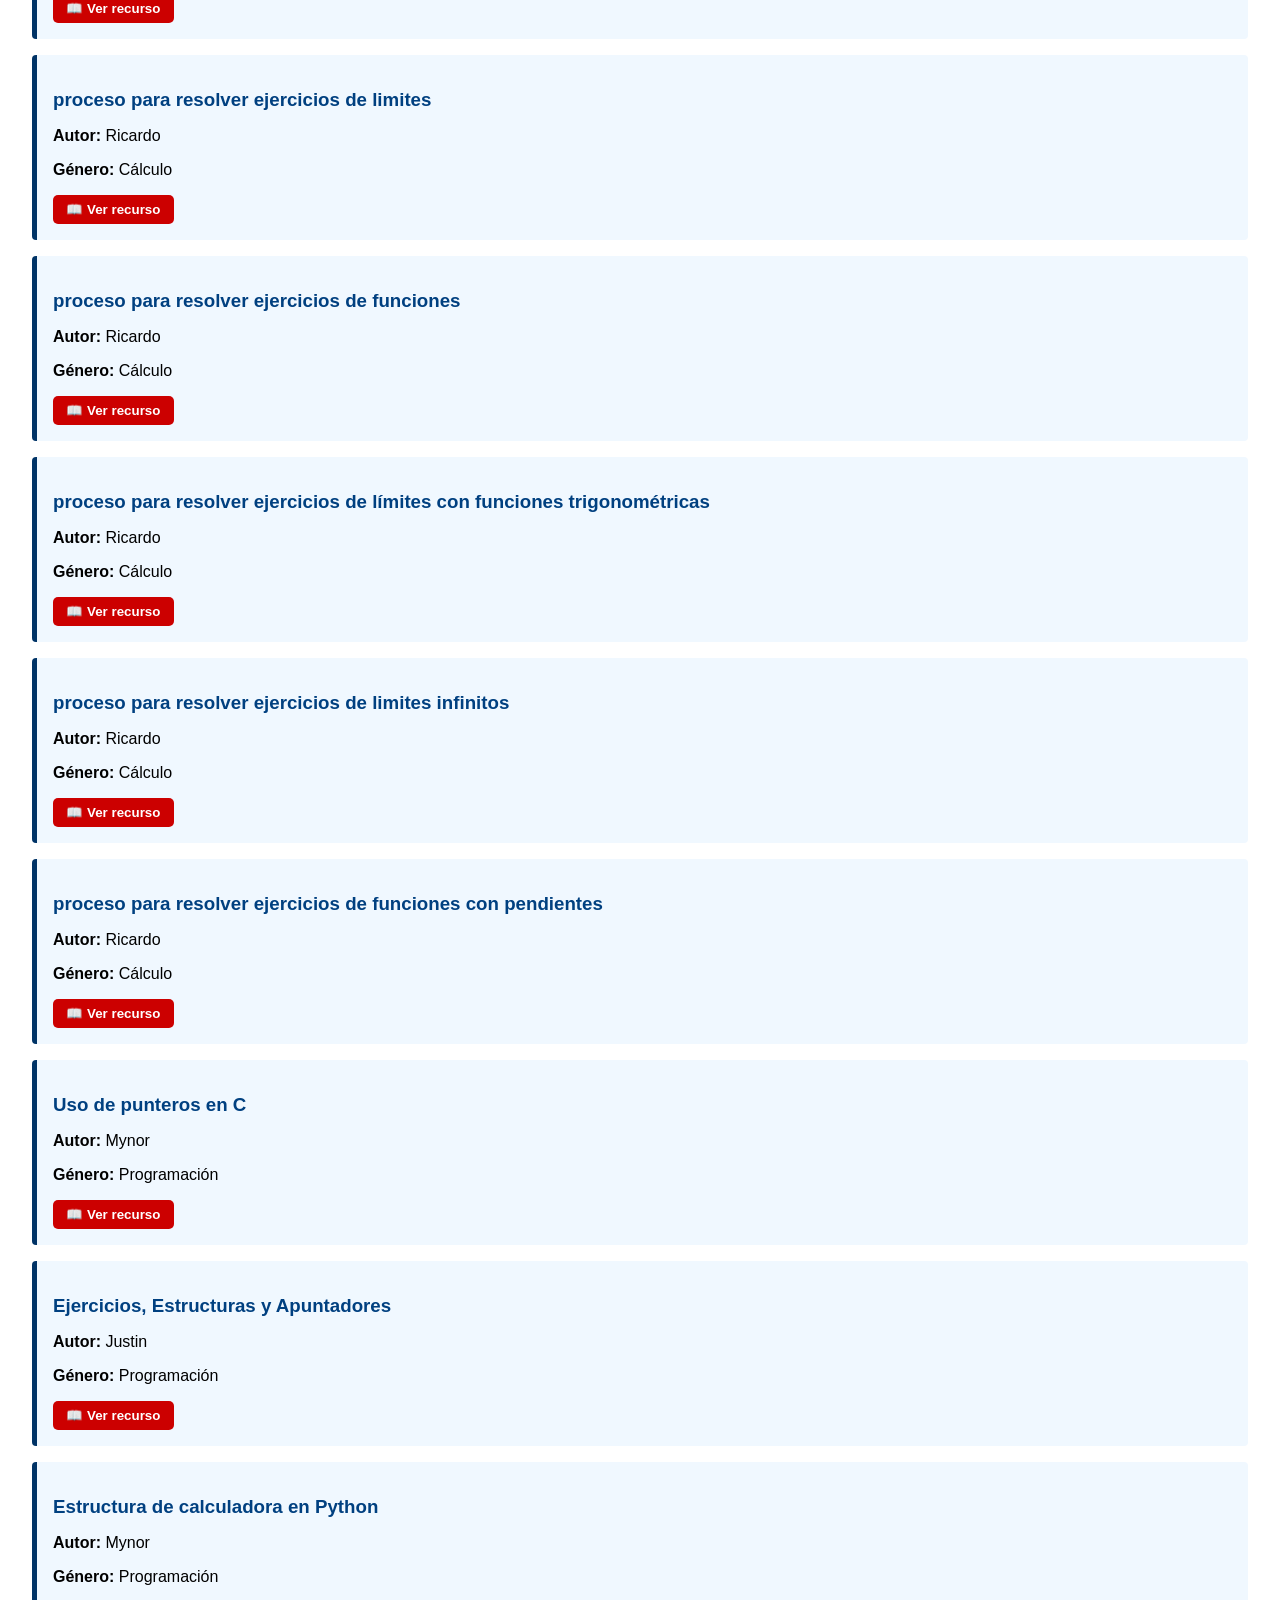
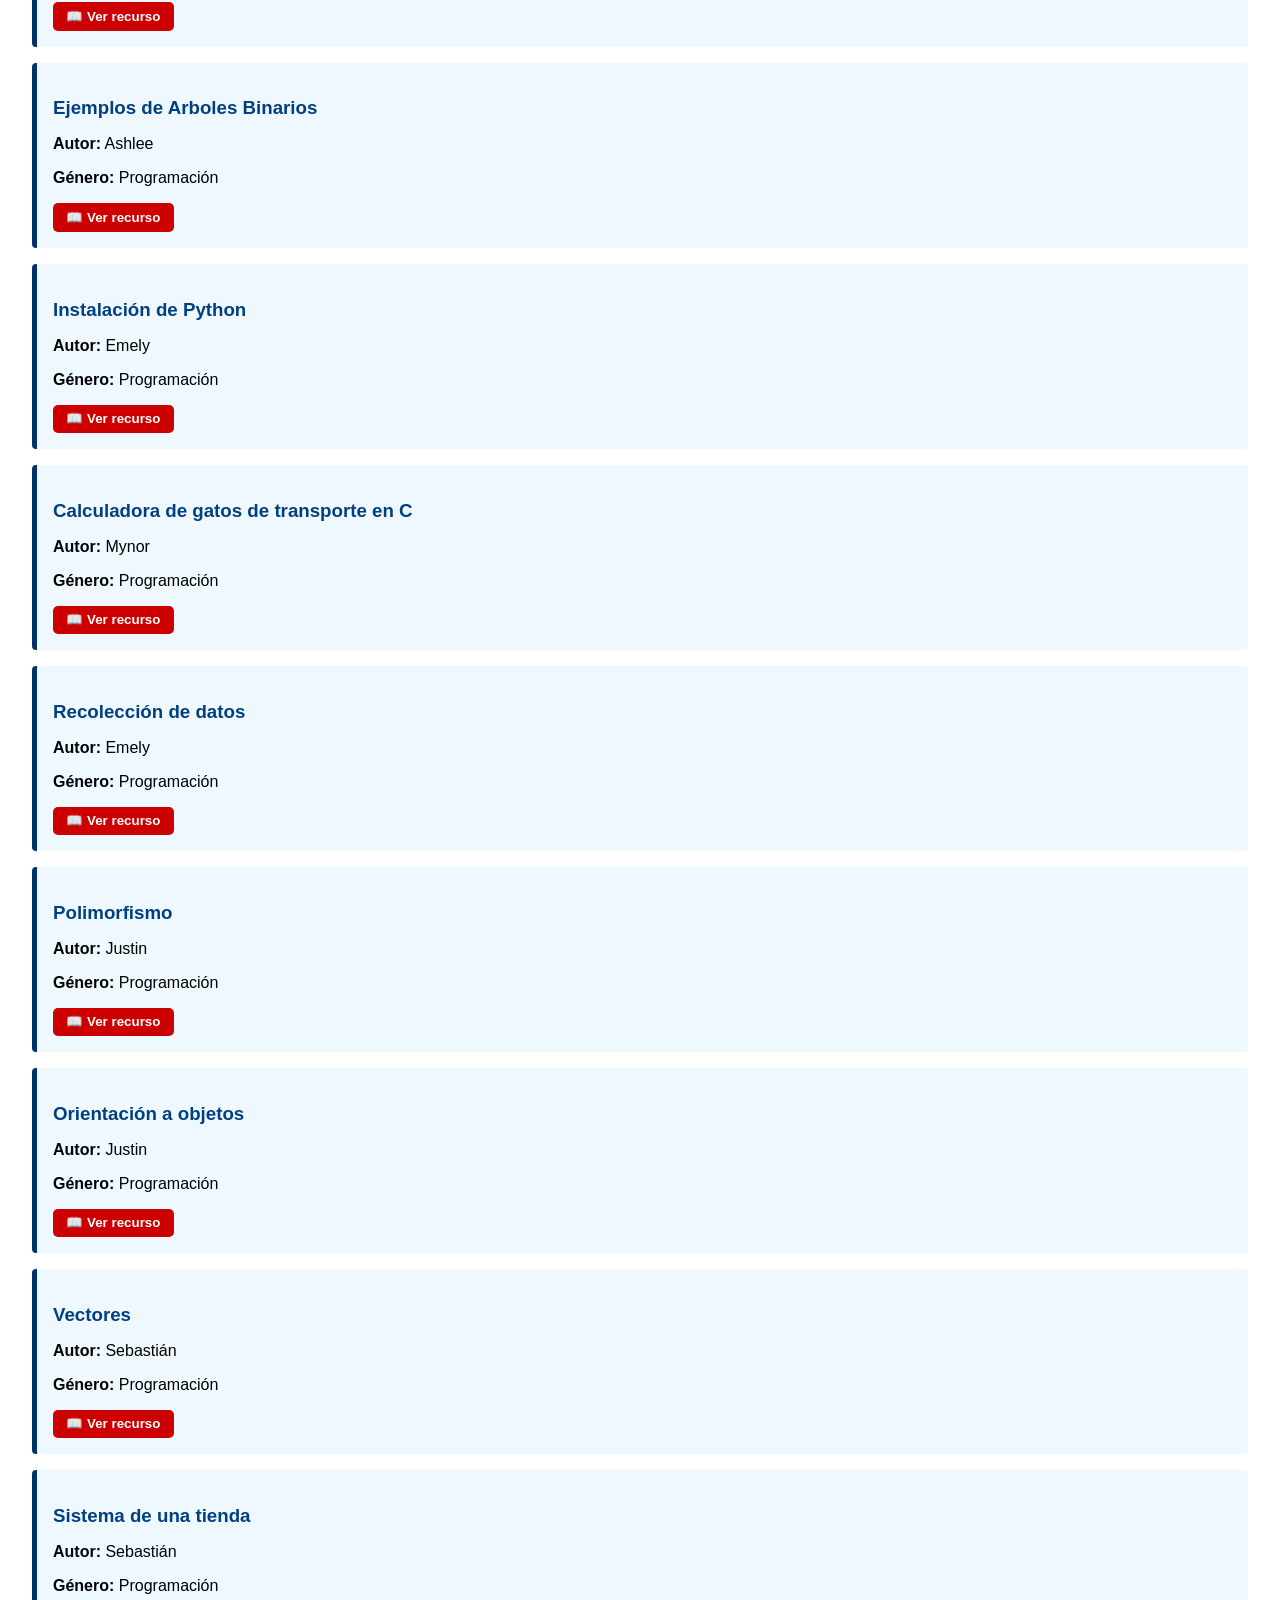
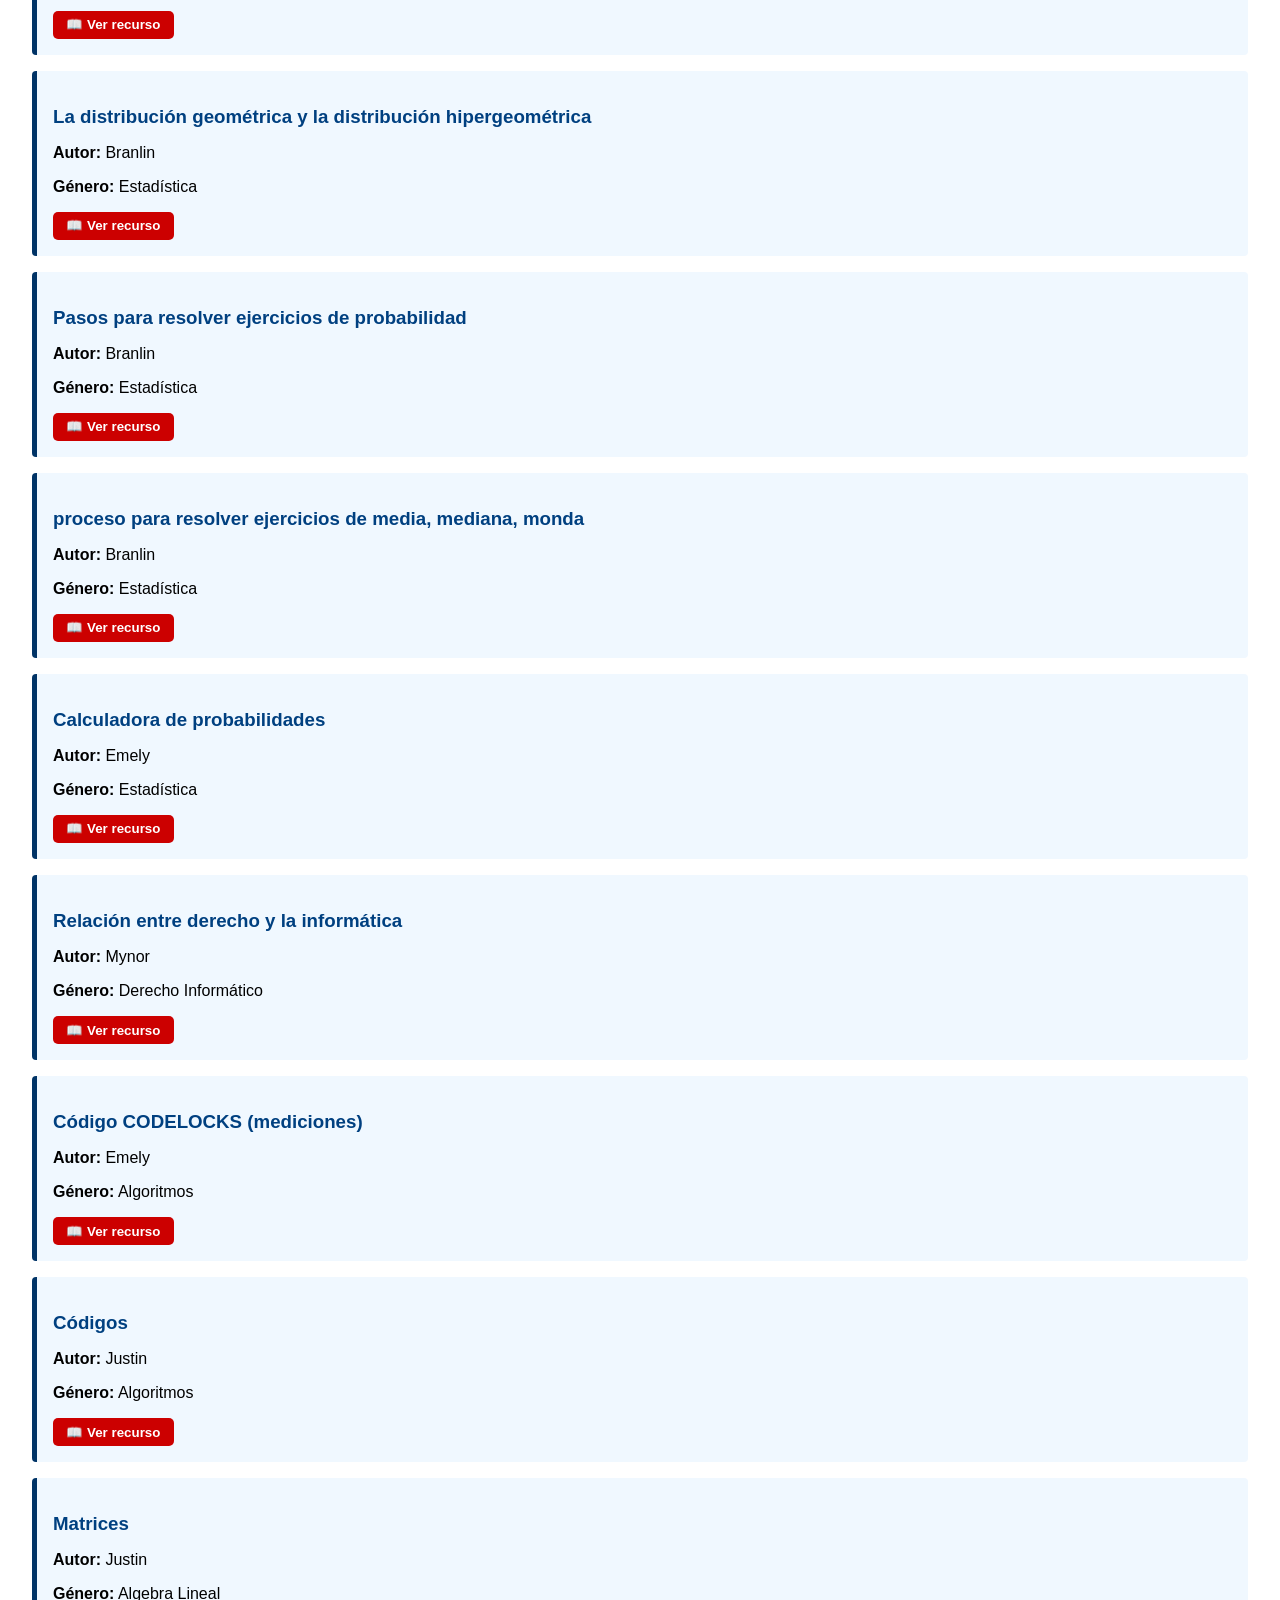
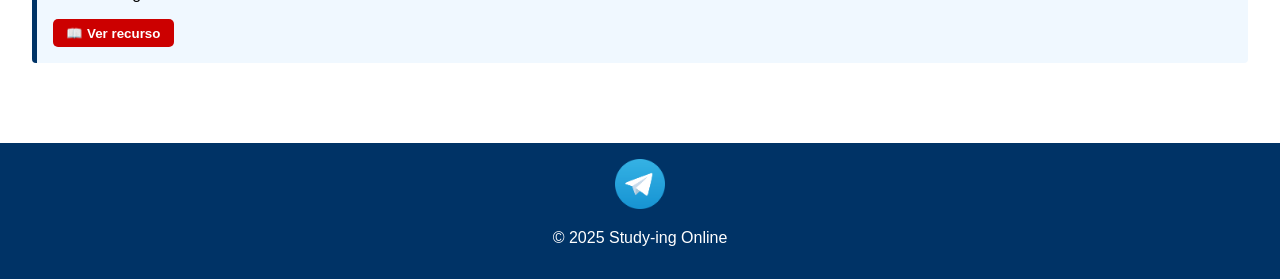
<file: noprem.html>
<!DOCTYPE html>
<html lang="es">
<head>
  
  <meta charset="UTF-8">
  <meta name="viewport" content="width=device-width, initial-scale=1.0">
  <title>Study-ing</title>
  <link rel="stylesheet" href="body {.css">
</head>
<body>

  

  <header>
    <a href="pago.html" class="top-right-button">Premium</a>
     <a href="https://www.canva.com/design/DAGnp6rSSxo/lvesdh5CH5ZVSF2S6iURoA/edit" target="_blank">
    <img src="logo.png" alt="Logo Study-ing" class="logo">
  </a>
  </header>
  <nav>

    <div class="search-container">
    <input type="text" id="busqueda" placeholder="Buscar por título o autor...">
    <div class="menu-toggle" onclick="toggleMenu()">
      
    </div>
    <div class="nav-menu buttons" id="navMenu">
      <button onclick="mostrarTodos()">Todos</button>
      <button onclick="filtrarGenero('Programación')">Programación</button>
      <button onclick="filtrarGenero('Cálculo')">Cálculo</button>
      <button onclick="filtrarGenero('Derecho Informático')">Derecho Informático</button>
      <button onclick="filtrarGenero('Algoritmos')">Algoritmos</button>
      <button onclick="filtrarGenero('Algebra Lineal')">Algebra Lineal</button>
    </div>
  </nav>

  <main id="lista-libros"></main>
  <footer>
    <div class="footer-container">
  <a href="https://t.me/+1DVHTlgRRoQzY2Fh" target="_blank">
    <img src="Telegram.png" alt="Imagen footer" class="footer-img">
  </a>
</div>

<p>© 2025 Study-ing Online</p>
  </footer>
   <div class="gifs-container">
  <a href="https://mcdonalds.com.gt" target="_blank">
    <img src="1.gif" alt="GIF 1" class="gif">
  </a>
  <a href="https://www.campero.com/gt/inicio" target="_blank">
    <img src="2.gif" alt="GIF 2" class="gif">
  </a>
  <a href="https://www.coca-cola.com/gt/es" target="_blank">
    <img src="3.gif" alt="GIF 3" class="gif">
  </a>
  <a href="https://www.toyota.com.gt" target="_blank">
    <img src="4.gif" alt="GIF 4" class="gif">
  </a>
</div>


  <script>
[
  {"titulo": "Movimiento rectilíneo, volúmenes de solidos", "autor": "Sebastián", "genero": "Cálculo", "enlace": "Anuncio1.html"},
  {"titulo": "Pasos para resolver Derivadas", "autor": "Ashlee", "genero": "Cálculo", "enlace": "Anuncio2.html"},
  {"titulo": "Ejemplos de Limites", "autor": "Ashlee", "genero": "Cálculo", "enlace": "https://drive.google.com/file/d/1PxTCycCTyPR2ROW61JZojH66s2FSj49h/view?usp=drivesdk"},
  {"titulo": "Como encontrar dy/dx", "autor": "Ashlee", "genero": "Cálculo", "enlace": "https://drive.google.com/file/d/1yNu6B6YDIZeMCXTO0ec3WQkWaBBy7-df/view?usp=drivesdk"},
  {"titulo": "Método de rebanadas", "autor": "Branlin", "genero": "Cálculo", "enlace": "https://drive.google.com/file/d/1-Ufgc89pRxgWXYIubG3TW1RbKfbUwCS0/view?usp=drivesdk"},
  {"titulo": "Integrales", "autor": "Sebastián", "genero": "Cálculo", "enlace": "https://drive.google.com/file/d/199JC422LwfHENMRkjf5G6SYdK4hRqPho/view?usp=drivesdk"},
  {"titulo": "proceso para resolver ejercicios de limites", "autor": "Ricardo", "genero": "Cálculo", "enlace": "https://drive.google.com/file/d/1_FGgCGeONNdvumypE92J-jlpqtVgmrqP/view"},
  {"titulo": "proceso para resolver ejercicios de funciones", "autor": "Ricardo", "genero": "Cálculo", "enlace": "https://drive.google.com/file/d/1y2RdpCQ51n-nsiIZrJi18r-v1FSw9spD/view"},
  {"titulo": "proceso para resolver ejercicios de límites con funciones trigonométricas", "autor": "Ricardo", "genero": "Cálculo", "enlace": "https://drive.google.com/file/d/1W5t0uCQcXMd6QPKpitc1oaqKuDyVFsdJ/view?usp=drivesdk"},
  {"titulo": "proceso para resolver ejercicios de limites infinitos", "autor": "Ricardo", "genero": "Cálculo", "enlace": "https://drive.google.com/file/d/1jxqNwz4bhcUnMuSt3juK1gzr5uO72o27/view?usp=drivesdk"},
  {"titulo": "proceso para resolver ejercicios de funciones con pendientes", "autor": "Ricardo", "genero": "Cálculo", "enlace": "https://drive.google.com/file/d/15I1-ASVJsxkH7Ud-V1TGskUizdY-XE7d/view?usp=drivesdk"},
  {"titulo": "Uso de punteros en C", "autor": "Mynor", "genero": "Programación", "enlace": "https://drive.google.com/file/d/10tQ5iUE2nVjGoZq5Lqq1ZRwedcYwkcqF/view?usp=drivesdk"},
  {"titulo": "Ejercicios, Estructuras y Apuntadores", "autor": "Justin", "genero": "Programación", "enlace": "https://drive.google.com/file/d/1PazxSGjyvPLJLonVVAavNqOql5_13UmR/view?usp=sharing"},
  {"titulo": "Estructura de calculadora en Python", "autor": "Mynor", "genero": "Programación", "enlace": "https://drive.google.com/file/d/1aidvTvJhpX6hY9WHnkO7VpCNhNe17wIn/view?usp=drivesd"},
  {"titulo": "Ejemplos de Arboles Binarios", "autor": "Ashlee", "genero": "Programación", "enlace": "https://drive.google.com/file/d/1yUeYbvn-8GL19p7khAscD81um4HePG8o/view"},
  {"titulo": "Instalación de Python", "autor": "Emely", "genero": "Programación", "enlace": "https://drive.google.com/file/d/1yUeYbvn8GL19p7khAscD81um4HePG8o/view?usp=drivesdk"},
  {"titulo": "Calculadora de gatos de transporte en C", "autor": "Mynor", "genero": "Programación", "enlace": "https://drive.google.com/file/d/1NH3Y5PUSiJu1uAzQ04Zt_n2dmFBtdXdBApJUsoQQHwY/view?usp=drivesdk"},
  {"titulo": "Recolección de datos", "autor": "Emely", "genero": "Programación", "enlace": "https://drive.google.com/file/d/1olTyD657UMdFSI24ziVwUfswOxQWyE6-/view?usp=drivesdk"},
  {"titulo": "Polimorfismo", "autor": "Justin", "genero": "Programación", "enlace": "https://drive.google.com/file/d/1-rwJkw1xpZr4Ao5xrXd6aIV3_27v80Ri/view?usp=drivesdk"},
  {"titulo": "Orientación a objetos", "autor": "Justin", "genero": "Programación", "enlace": "https://drive.google.com/file/d/1Utf3miyKBzRQGw9MyeBc1qYp390Jzblt/view?usp=drivesdk"},
  {"titulo": "Vectores", "autor": "Sebastián", "genero": "Programación", "enlace": "https://drive.google.com/file/d/1qVI6qjPZabWmbPgV4ooINlc2Zf4Whe3t/view?usp=drivesdk"},
  {"titulo": "Sistema de una tienda", "autor": "Sebastián", "genero": "Programación", "enlace": "https://drive.google.com/file/d/11Cmx0qr0YAZx_g6KJ5UY2fxnMpxkZ94z/view?usp=drivesdk"},
  {"titulo": "La distribución geométrica y la distribución hipergeométrica", "autor": "Branlin", "genero": "Estadística", "enlace": "https://drive.google.com/file/d/1-QEkGuN_MFBHFWcx-A2qoAbp6uFEE5cR/view?usp=drivesdk"},
  {"titulo": "Pasos para resolver ejercicios de probabilidad", "autor": "Branlin", "genero": "Estadística", "enlace": "https://drive.google.com/file/d/1-Uf7B5SRcMjgXtbnk_NV3CibJ5QczYDq/view"},
  {"titulo": "proceso para resolver ejercicios de media, mediana, monda", "autor": "Branlin", "genero": "Estadística", "enlace": "https://drive.google.com/file/d/1-XrhpWGEjW7TkL_mY4YXc1XL9NeJJsqj/view?usp=drivesdk"},
  {"titulo": "Calculadora de probabilidades", "autor": "Emely", "genero": "Estadística", "enlace": "https://drive.google.com/file/d/1ZQNfGBZMaapJRtpVcx9MpOW4-zyh7ttO/view?usp=drivesdk"},
  {"titulo": "Relación entre derecho y la informática", "autor": "Mynor", "genero": "Derecho Informático", "enlace": "https://drive.google.com/file/d/1bRy-prIOpNlAE9q_G--phkWcFqbEmYip/view?usp=drivesdk"},
  {"titulo": "Código CODELOCKS (mediciones)", "autor": "Emely", "genero": "Algoritmos", "enlace": "https://drive.google.com/file/d/1vP6XDj4uyU9mz-hikLb-GUvK-g0t7Brs/view?usp=drivesdk"},
  {"titulo": "Códigos", "autor": "Justin", "genero": "Algoritmos", "enlace": "https://docs.google.com/document/d/1RrEOVLI8bgU5Mqtep9Mhv9sm45o2BVJK/edit?usp=sharing&ouid=109333682535513851394&rtpof=true&sd=true"},
  {"titulo": "Matrices", "autor": "Justin", "genero": "Algebra Lineal", "enlace": "https://drive.google.com/file/d/1LkkALUD8eiNmfpMWyUAIDrZCY-dLFMpZ/view?usp=drivesdk"}
]
const libros =
[
  {"titulo": "Movimiento rectilíneo, volúmenes de solidos", "autor": "Sebastián", "genero": "Cálculo", "enlace": "Anuncio1.html"},
  {"titulo": "Pasos para resolver Derivadas", "autor": "Ashlee", "genero": "Cálculo", "enlace": "Anuncio2.html"},
  {"titulo": "Ejemplos de Limites", "autor": "Ashlee", "genero": "Cálculo", "enlace": "https://drive.google.com/file/d/1PxTCycCTyPR2ROW61JZojH66s2FSj49h/view?usp=drivesdk"},
  {"titulo": "Como encontrar dy/dx", "autor": "Ashlee", "genero": "Cálculo", "enlace": "https://drive.google.com/file/d/1yNu6B6YDIZeMCXTO0ec3WQkWaBBy7-df/view?usp=drivesdk"},
  {"titulo": "Método de rebanadas", "autor": "Branlin", "genero": "Cálculo", "enlace": "https://drive.google.com/file/d/1-Ufgc89pRxgWXYIubG3TW1RbKfbUwCS0/view?usp=drivesdk"},
  {"titulo": "Integrales", "autor": "Sebastián", "genero": "Cálculo", "enlace": "https://drive.google.com/file/d/199JC422LwfHENMRkjf5G6SYdK4hRqPho/view?usp=drivesdk"},
  {"titulo": "proceso para resolver ejercicios de limites", "autor": "Ricardo", "genero": "Cálculo", "enlace": "https://drive.google.com/file/d/1_FGgCGeONNdvumypE92J-jlpqtVgmrqP/view"},
  {"titulo": "proceso para resolver ejercicios de funciones", "autor": "Ricardo", "genero": "Cálculo", "enlace": "https://drive.google.com/file/d/1y2RdpCQ51n-nsiIZrJi18r-v1FSw9spD/view"},
  {"titulo": "proceso para resolver ejercicios de límites con funciones trigonométricas", "autor": "Ricardo", "genero": "Cálculo", "enlace": "https://drive.google.com/file/d/1W5t0uCQcXMd6QPKpitc1oaqKuDyVFsdJ/view?usp=drivesdk"},
  {"titulo": "proceso para resolver ejercicios de limites infinitos", "autor": "Ricardo", "genero": "Cálculo", "enlace": "https://drive.google.com/file/d/1jxqNwz4bhcUnMuSt3juK1gzr5uO72o27/view?usp=drivesdk"},
  {"titulo": "proceso para resolver ejercicios de funciones con pendientes", "autor": "Ricardo", "genero": "Cálculo", "enlace": "https://drive.google.com/file/d/15I1-ASVJsxkH7Ud-V1TGskUizdY-XE7d/view?usp=drivesdk"},
  {"titulo": "Uso de punteros en C", "autor": "Mynor", "genero": "Programación", "enlace": "https://drive.google.com/file/d/10tQ5iUE2nVjGoZq5Lqq1ZRwedcYwkcqF/view?usp=drivesdk"},
  {"titulo": "Ejercicios, Estructuras y Apuntadores", "autor": "Justin", "genero": "Programación", "enlace": "https://drive.google.com/file/d/1PazxSGjyvPLJLonVVAavNqOql5_13UmR/view?usp=sharing"},
  {"titulo": "Estructura de calculadora en Python", "autor": "Mynor", "genero": "Programación", "enlace": "https://drive.google.com/file/d/1aidvTvJhpX6hY9WHnkO7VpCNhNe17wIn/view?usp=drivesd"},
  {"titulo": "Ejemplos de Arboles Binarios", "autor": "Ashlee", "genero": "Programación", "enlace": "https://drive.google.com/file/d/1yUeYbvn-8GL19p7khAscD81um4HePG8o/view"},
  {"titulo": "Instalación de Python", "autor": "Emely", "genero": "Programación", "enlace": "https://drive.google.com/file/d/1yUeYbvn8GL19p7khAscD81um4HePG8o/view?usp=drivesdk"},
  {"titulo": "Calculadora de gatos de transporte en C", "autor": "Mynor", "genero": "Programación", "enlace": "https://drive.google.com/file/d/1NH3Y5PUSiJu1uAzQ04Zt_n2dmFBtdXdBApJUsoQQHwY/view?usp=drivesdk"},
  {"titulo": "Recolección de datos", "autor": "Emely", "genero": "Programación", "enlace": "https://drive.google.com/file/d/1olTyD657UMdFSI24ziVwUfswOxQWyE6-/view?usp=drivesdk"},
  {"titulo": "Polimorfismo", "autor": "Justin", "genero": "Programación", "enlace": "https://drive.google.com/file/d/1-rwJkw1xpZr4Ao5xrXd6aIV3_27v80Ri/view?usp=drivesdk"},
  {"titulo": "Orientación a objetos", "autor": "Justin", "genero": "Programación", "enlace": "https://drive.google.com/file/d/1Utf3miyKBzRQGw9MyeBc1qYp390Jzblt/view?usp=drivesdk"},
  {"titulo": "Vectores", "autor": "Sebastián", "genero": "Programación", "enlace": "https://drive.google.com/file/d/1qVI6qjPZabWmbPgV4ooINlc2Zf4Whe3t/view?usp=drivesdk"},
  {"titulo": "Sistema de una tienda", "autor": "Sebastián", "genero": "Programación", "enlace": "https://drive.google.com/file/d/11Cmx0qr0YAZx_g6KJ5UY2fxnMpxkZ94z/view?usp=drivesdk"},
  {"titulo": "La distribución geométrica y la distribución hipergeométrica", "autor": "Branlin", "genero": "Estadística", "enlace": "https://drive.google.com/file/d/1-QEkGuN_MFBHFWcx-A2qoAbp6uFEE5cR/view?usp=drivesdk"},
  {"titulo": "Pasos para resolver ejercicios de probabilidad", "autor": "Branlin", "genero": "Estadística", "enlace": "https://drive.google.com/file/d/1-Uf7B5SRcMjgXtbnk_NV3CibJ5QczYDq/view"},
  {"titulo": "proceso para resolver ejercicios de media, mediana, monda", "autor": "Branlin", "genero": "Estadística", "enlace": "https://drive.google.com/file/d/1-XrhpWGEjW7TkL_mY4YXc1XL9NeJJsqj/view?usp=drivesdk"},
  {"titulo": "Calculadora de probabilidades", "autor": "Emely", "genero": "Estadística", "enlace": "https://drive.google.com/file/d/1ZQNfGBZMaapJRtpVcx9MpOW4-zyh7ttO/view?usp=drivesdk"},
  {"titulo": "Relación entre derecho y la informática", "autor": "Mynor", "genero": "Derecho Informático", "enlace": "https://drive.google.com/file/d/1bRy-prIOpNlAE9q_G--phkWcFqbEmYip/view?usp=drivesdk"},
  {"titulo": "Código CODELOCKS (mediciones)", "autor": "Emely", "genero": "Algoritmos", "enlace": "https://drive.google.com/file/d/1vP6XDj4uyU9mz-hikLb-GUvK-g0t7Brs/view?usp=drivesdk"},
  {"titulo": "Códigos", "autor": "Justin", "genero": "Algoritmos", "enlace": "https://docs.google.com/document/d/1RrEOVLI8bgU5Mqtep9Mhv9sm45o2BVJK/edit?usp=sharing&ouid=109333682535513851394&rtpof=true&sd=true"},
  {"titulo": "Matrices", "autor": "Justin", "genero": "Algebra Lineal", "enlace": "https://drive.google.com/file/d/1LkkALUD8eiNmfpMWyUAIDrZCY-dLFMpZ/view?usp=drivesdk"}
]
    const contenedor = document.getElementById('lista-libros');
    const inputBusqueda = document.getElementById('busqueda');

    function mostrarLibros(lista) {
      contenedor.innerHTML = '';
      lista.forEach(libro => {
        contenedor.innerHTML += `
          <div class="libro">
            <h3>${libro.titulo}</h3>
            <p><strong>Autor:</strong> ${libro.autor}</p>
            <p><strong>Género:</strong> ${libro.genero}</p>
            <a href="${libro.enlace}" target="_blank">
              <button class="ver-btn">📖 Ver recurso</button>
            </a>
          </div>
        `;
      });
    }

    function mostrarTodos() {
      mostrarLibros(libros);
    }

    function filtrarGenero(genero) {
      const filtrados = libros.filter(libro => libro.genero === genero);
      mostrarLibros(filtrados);
    }

    inputBusqueda.addEventListener('input', () => {
      const texto = inputBusqueda.value.toLowerCase();
      const filtrados = libros.filter(libro =>
        libro.titulo.toLowerCase().includes(texto) || libro.autor.toLowerCase().includes(texto)
      );
      mostrarLibros(filtrados);
    });

    function toggleMenu() {
      const menu = document.getElementById('navMenu');
      menu.classList.toggle('active');
      document.querySelector('.menu-toggle').classList.toggle('active');
    }

    mostrarTodos();
  </script>
</body>
</html>
</file>
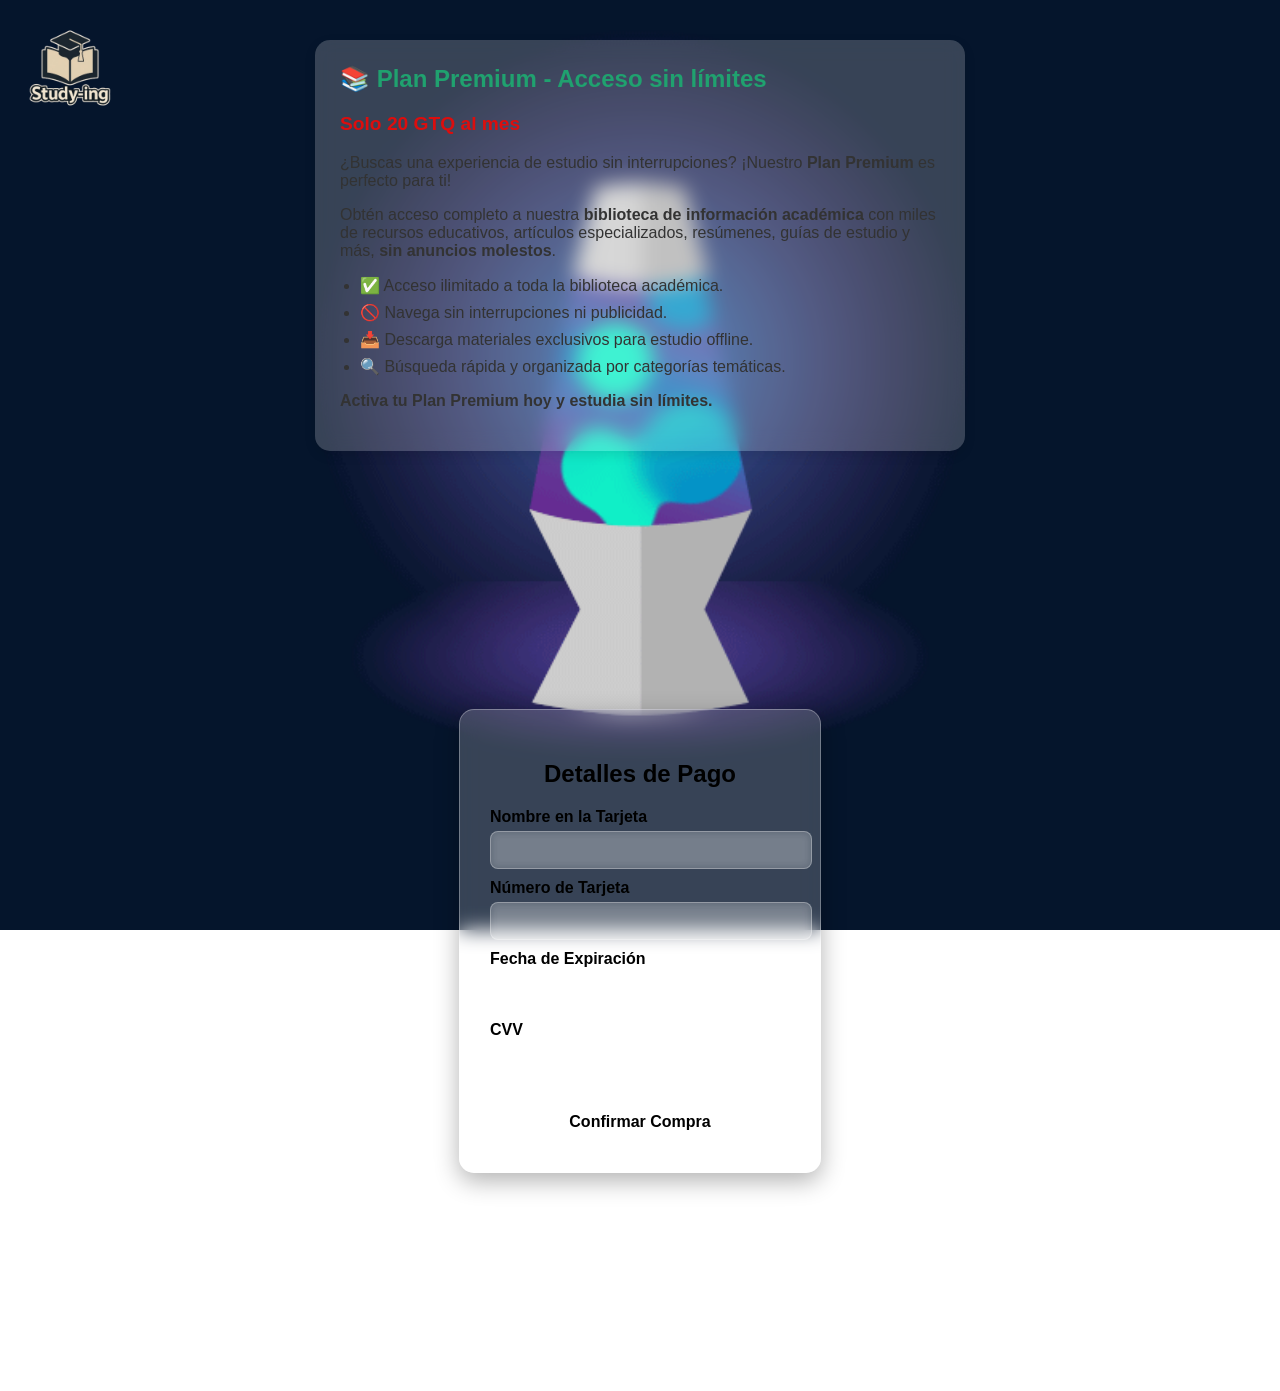
<file: pago.html>
<!DOCTYPE html>
<html lang="es">
<head>
  <meta charset="UTF-8" />
  <meta name="viewport" content="width=device-width, initial-scale=1.0"/>
  <title>Compra Segura</title>
  <link rel="stylesheet" href="estiloss.css" />
</head>
<body>

  <img src="logo.png" alt="Logo" class="logo" />
  
  </style>
</head>
<body>

<div class="premium-box">
  <h2>📚 Plan Premium - Acceso sin límites</h2>
  <p class="premium-price">Solo 20 GTQ al mes</p>
  <p>¿Buscas una experiencia de estudio sin interrupciones? ¡Nuestro <strong>Plan Premium</strong> es perfecto para ti!</p>
  <p>Obtén acceso completo a nuestra <strong>biblioteca de información académica</strong> con miles de recursos educativos, artículos especializados, resúmenes, guías de estudio y más, <strong>sin anuncios molestos</strong>.</p>
  <ul>
    <li>✅ Acceso ilimitado a toda la biblioteca académica.</li>
    <li>🚫 Navega sin interrupciones ni publicidad.</li>
    <li>📥 Descarga materiales exclusivos para estudio offline.</li>
    <li>🔍 Búsqueda rápida y organizada por categorías temáticas.</li>
  </ul>
  <p><strong>Activa tu Plan Premium hoy y estudia sin límites.</strong></p>
</div>
  </div>
<div class="formulario-container">
    <form action="confirmar.html" method="GET" class="formulario">
      <h2>Detalles de Pago</h2>
      <label for="nombre">Nombre en la Tarjeta</label>
      <input type="text" id="nombre" name="nombre" required />
      
      <label for="numero">Número de Tarjeta</label>
      <input type="text" id="numero" name="numero" maxlength="16" required />
      
      <label for="expiracion">Fecha de Expiración</label>
      <input type="text" id="expiracion" name="expiracion" placeholder="MM/AA" required />
      
      <label for="cvv">CVV</label>
      <input type="text" id="cvv" name="cvv" maxlength="4" required />
      
      <button type="submit">Confirmar Compra</button>
    </form>
  </div>
</body>
</html>
</file>
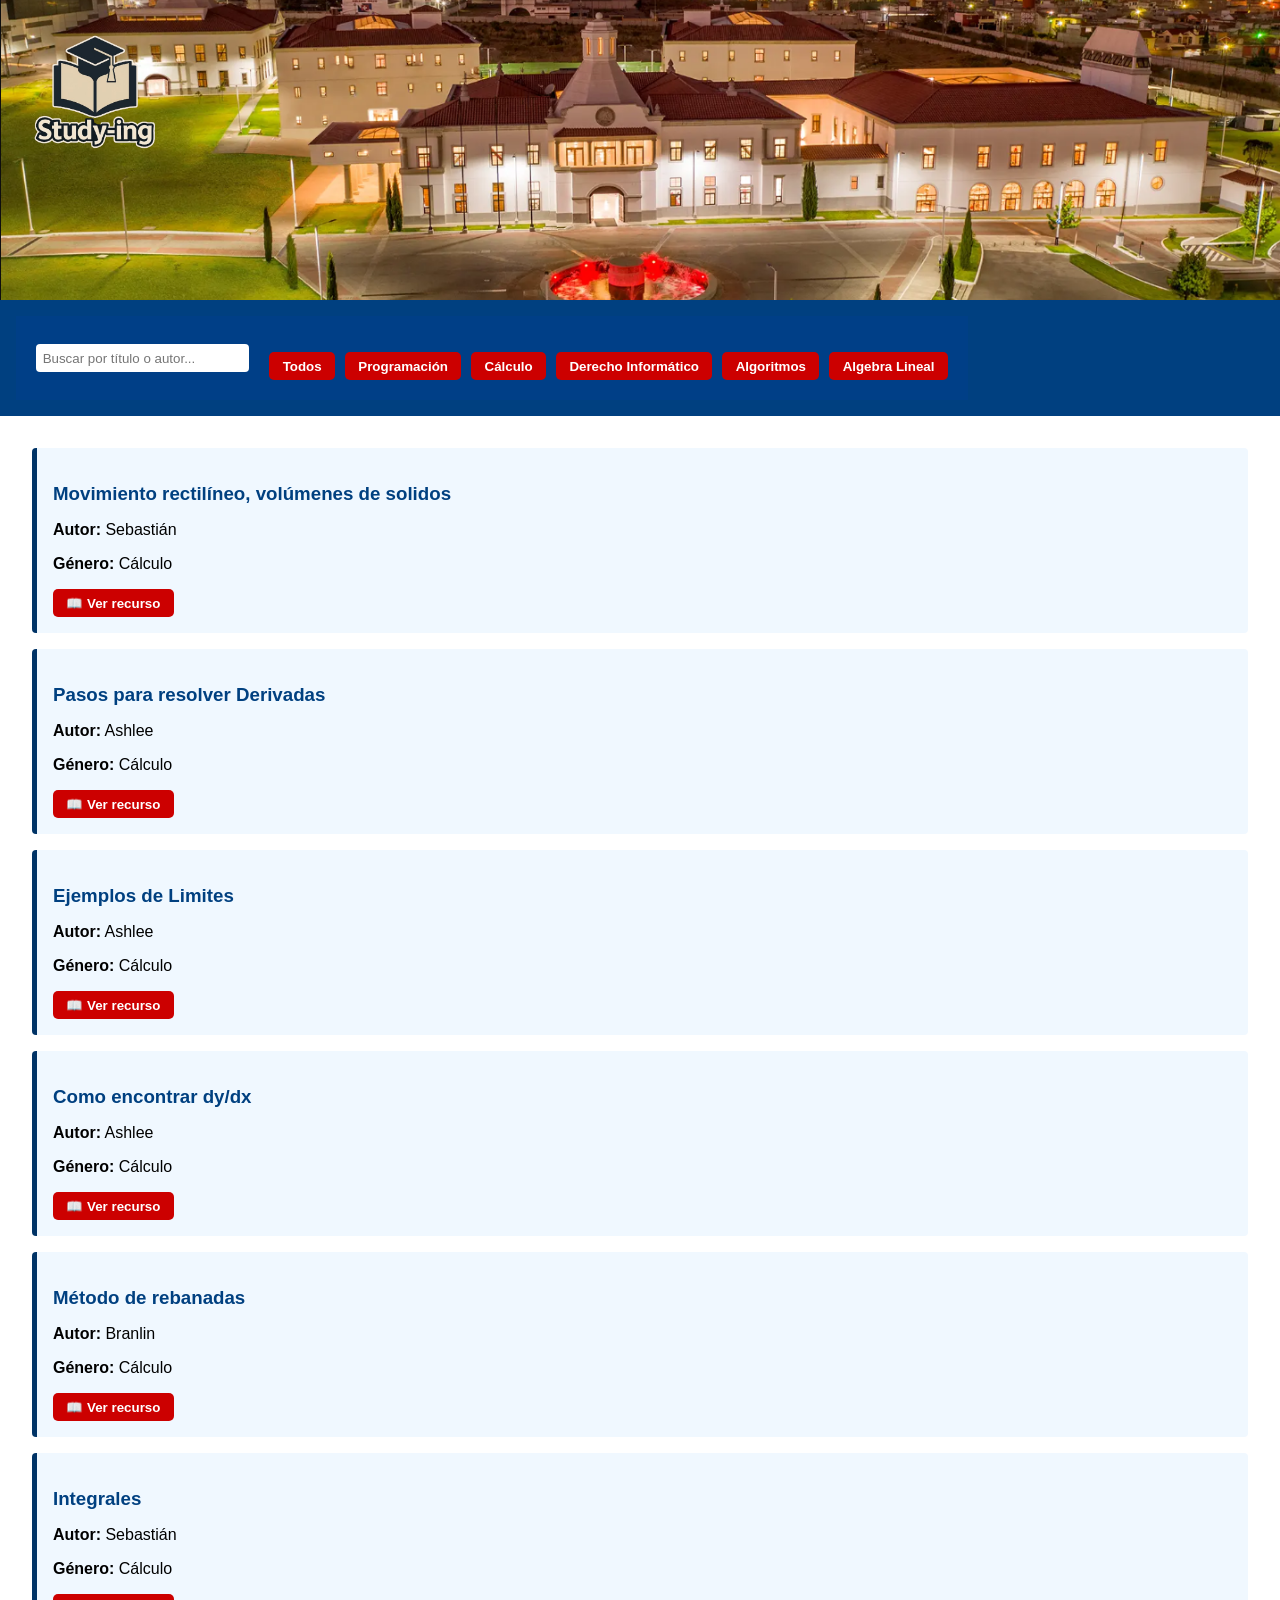
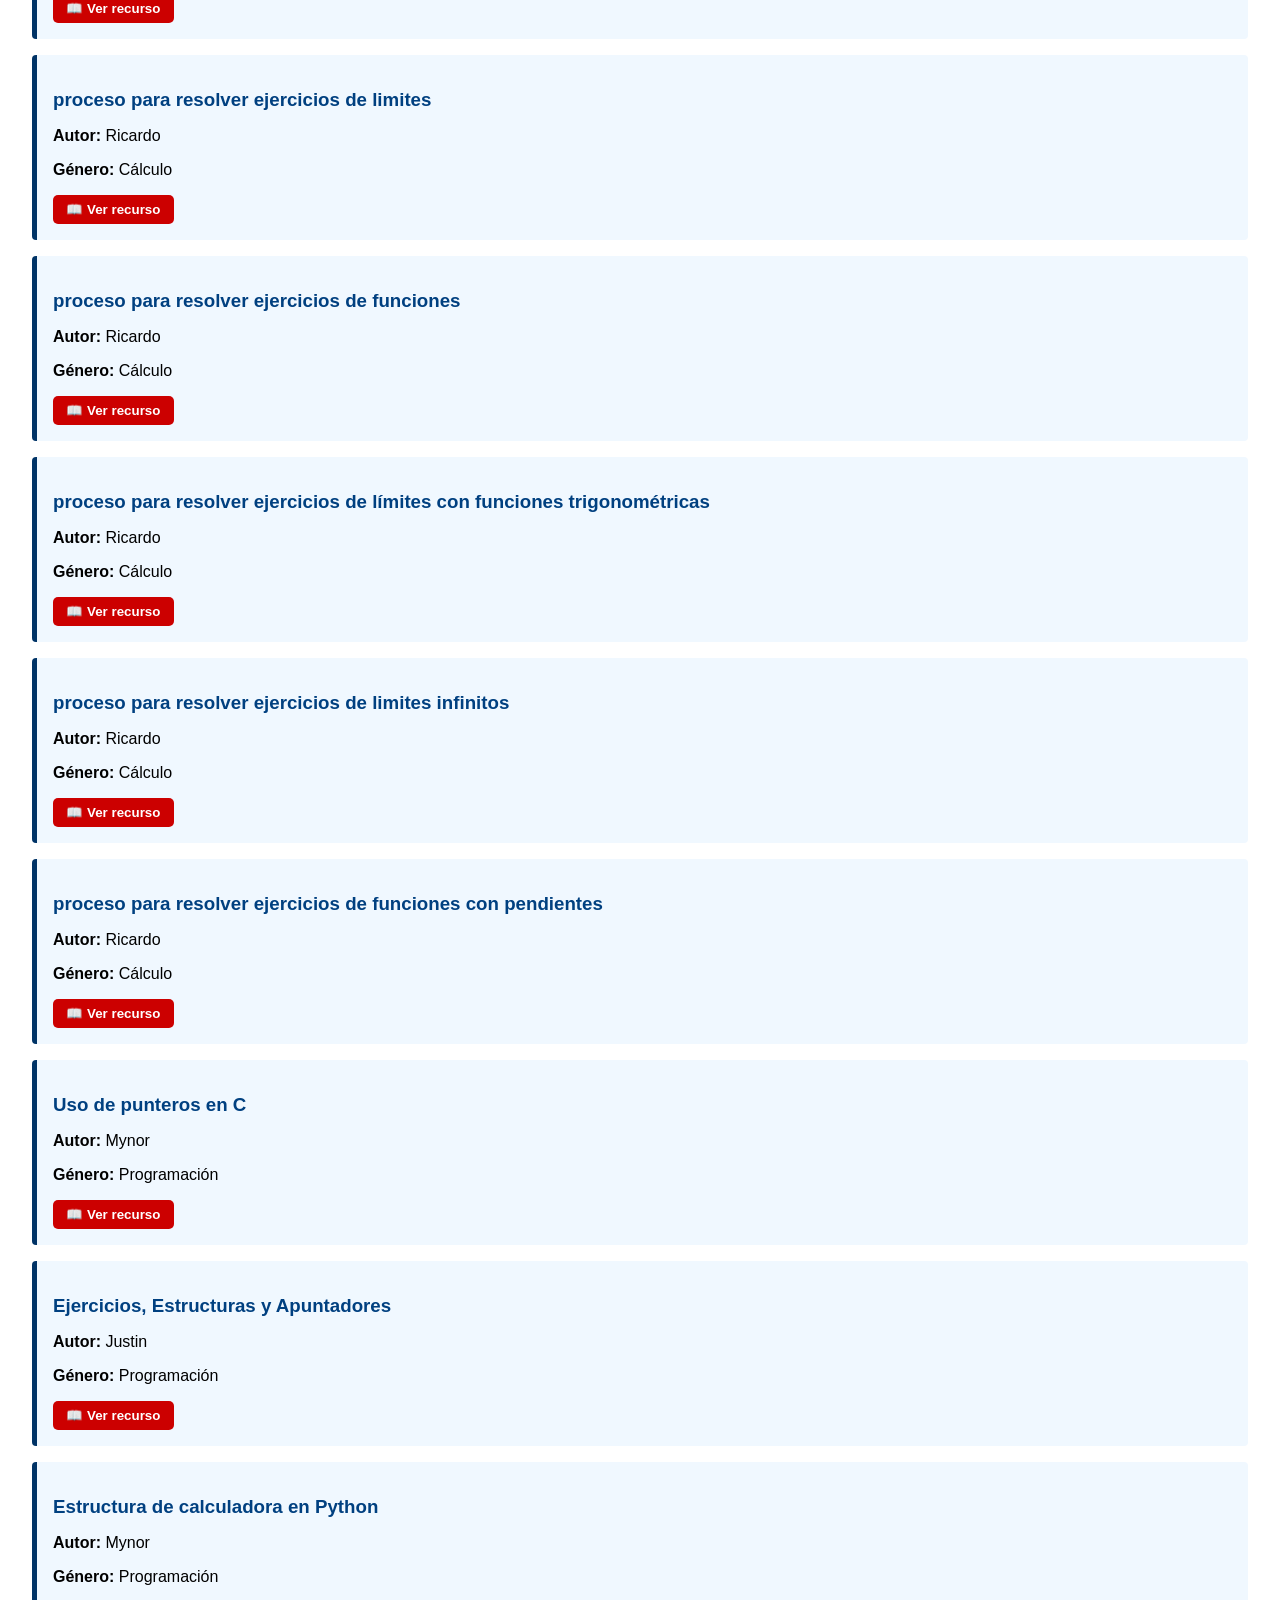
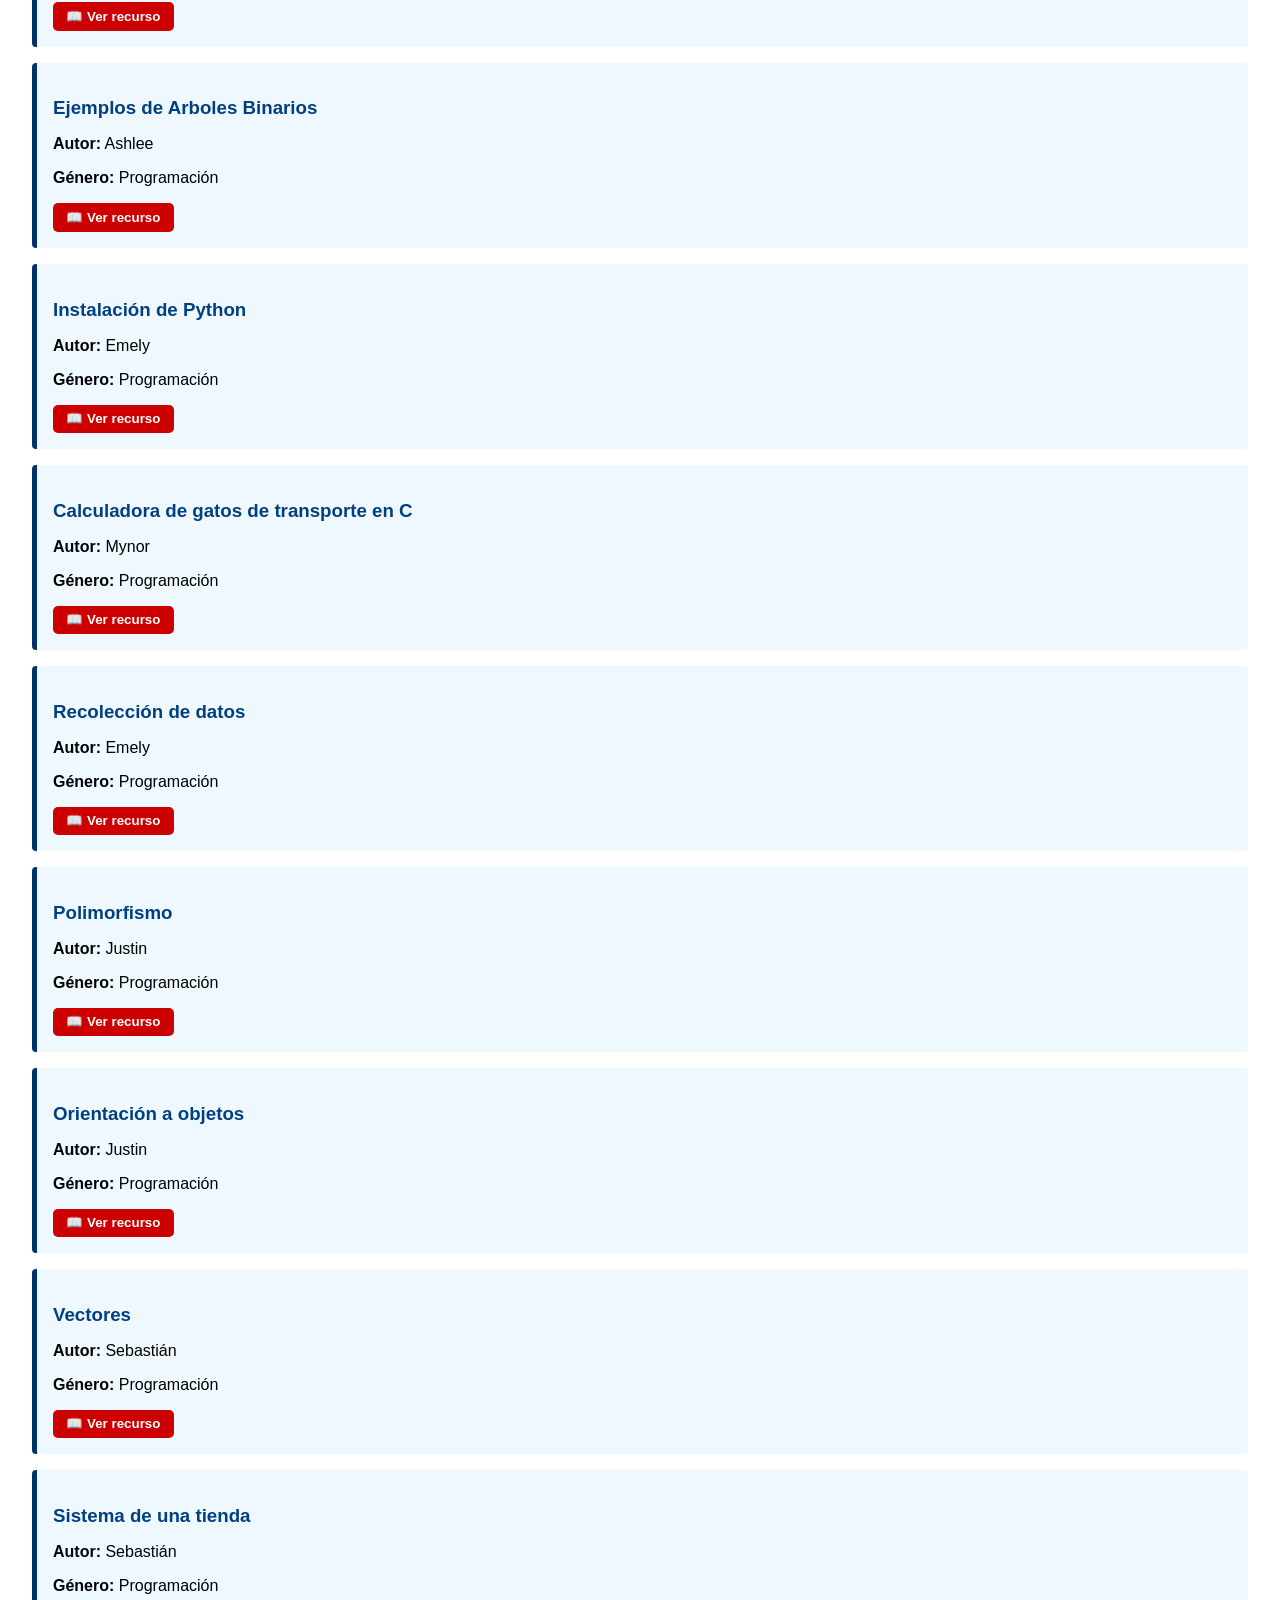
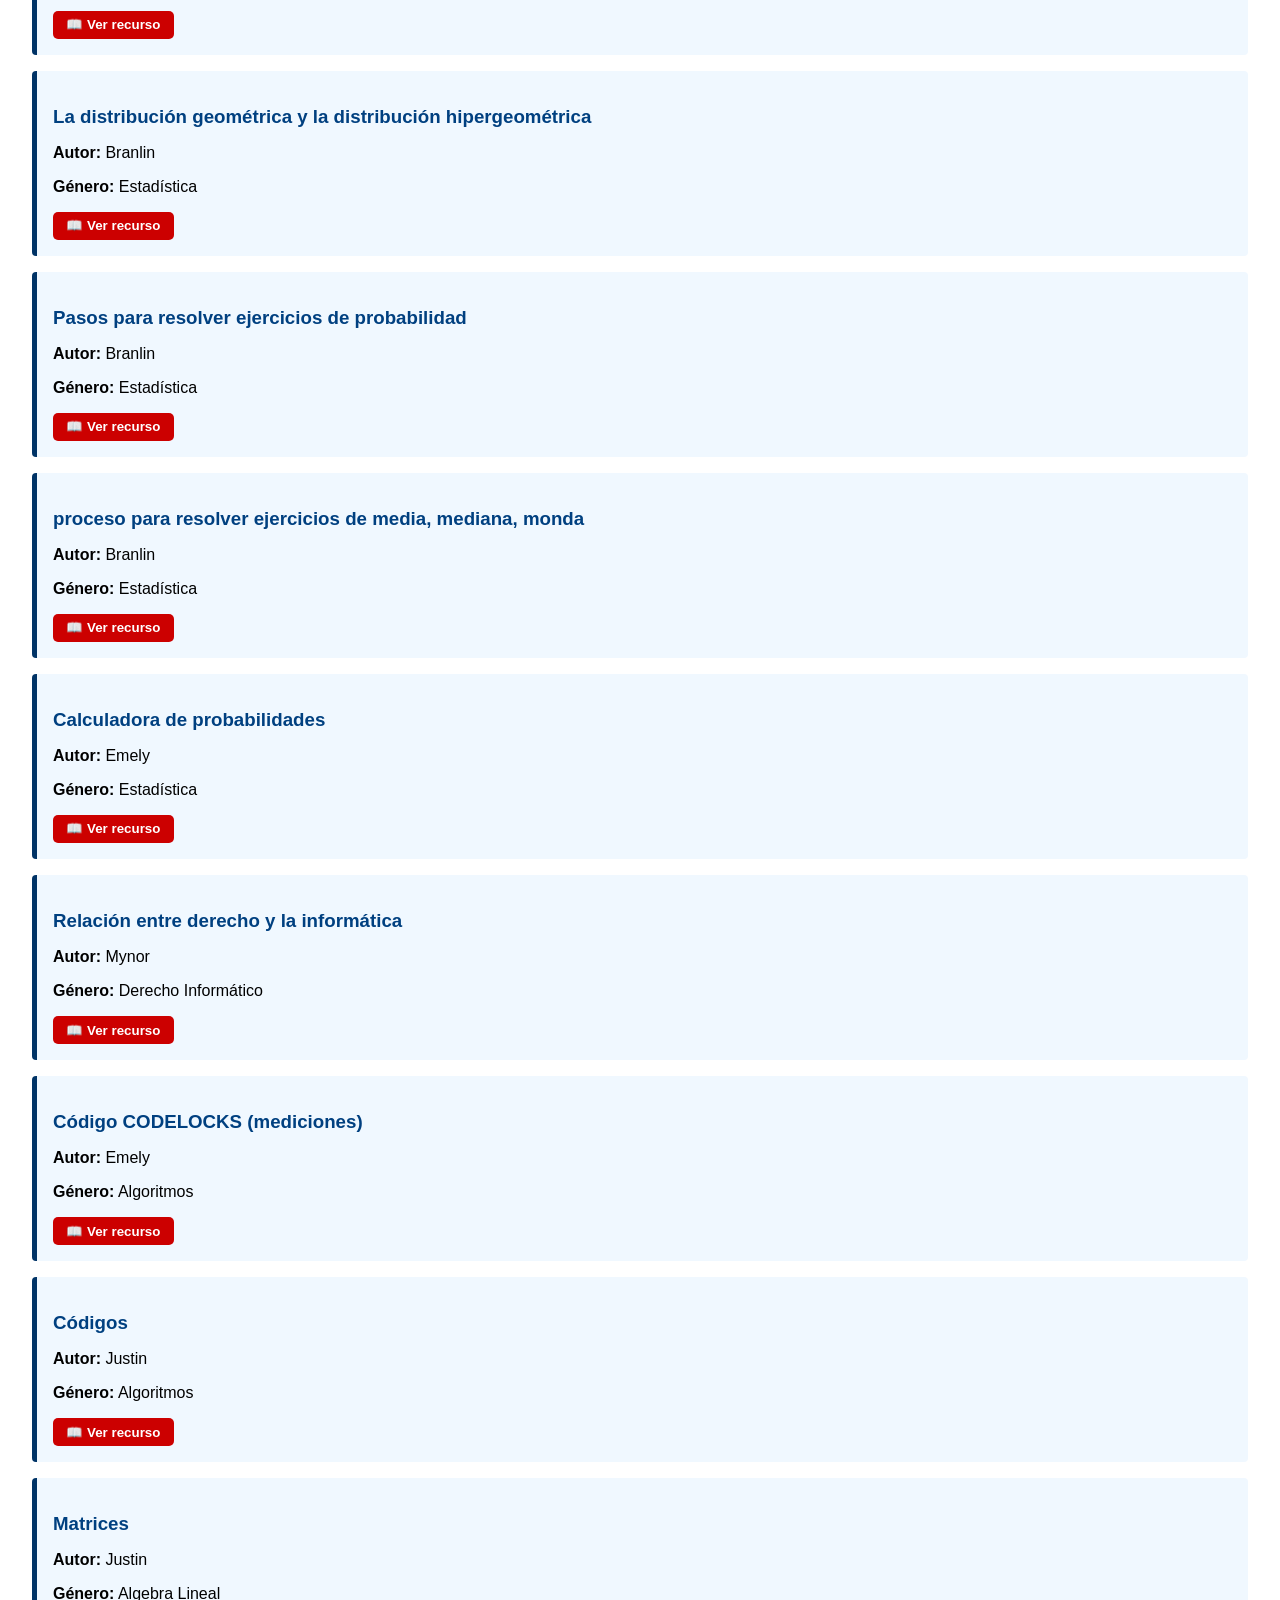
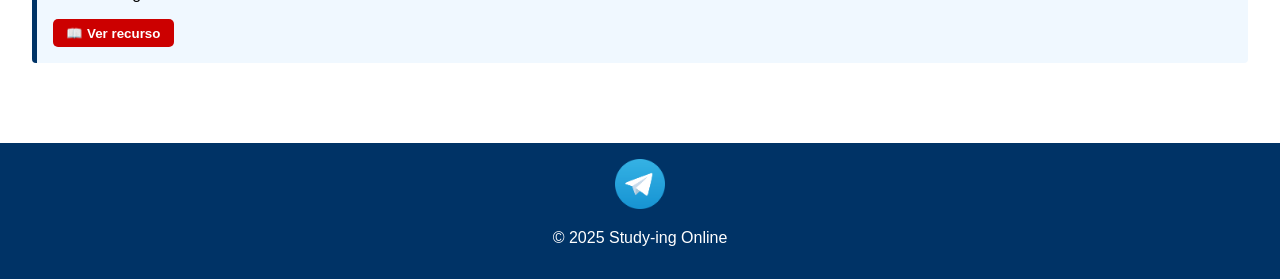
<file: pagprem.html>
<!DOCTYPE html>
<html lang="es">
<head>
  
  <meta charset="UTF-8">
  <meta name="viewport" content="width=device-width, initial-scale=1.0">
  <title>Study-ing</title>
  <link rel="stylesheet" href="body {.css">
</head>
<body>

  

  <header>
     <a href="https://www.canva.com/design/DAGnp6rSSxo/lvesdh5CH5ZVSF2S6iURoA/edit" target="_blank">
    <img src="logo.png" alt="Logo Study-ing" class="logo">
  </a>
  </header>
  <nav>

    <div class="search-container">
    <input type="text" id="busqueda" placeholder="Buscar por título o autor...">
    <div class="menu-toggle" onclick="toggleMenu()">
      
    </div>
    <div class="nav-menu buttons" id="navMenu">
      <button onclick="mostrarTodos()">Todos</button>
      <button onclick="filtrarGenero('Programación')">Programación</button>
      <button onclick="filtrarGenero('Cálculo')">Cálculo</button>
      <button onclick="filtrarGenero('Derecho Informático')">Derecho Informático</button>
      <button onclick="filtrarGenero('Algoritmos')">Algoritmos</button>
      <button onclick="filtrarGenero('Algebra Lineal')">Algebra Lineal</button>
    </div>
  </nav>

  <main id="lista-libros"></main>
  <footer>
    <div class="footer-container">
  <a href="https://t.me/+1DVHTlgRRoQzY2Fh" target="_blank">
    <img src="Telegram.png" alt="Imagen footer" class="footer-img">
  </a>
  <script>
[
  {"titulo": "Movimiento rectilíneo, volúmenes de solidos", "autor": "Sebastián", "genero": "Cálculo", "enlace": "https://drive.google.com/file/d/1zOA1ZB6zjJBCJShltLVg9pwBDyc8P1VF/view"},
  {"titulo": "Pasos para resolver Derivadas", "autor": "Ashlee", "genero": "Cálculo", "enlace": "https://drive.google.com/file/d/1SAhMzPM2uiNh3eoxw8QJT4JGkvnj9cbR/view?usp=drivesdk"},
  {"titulo": "Ejemplos de Limites", "autor": "Ashlee", "genero": "Cálculo", "enlace": "https://drive.google.com/file/d/1PxTCycCTyPR2ROW61JZojH66s2FSj49h/view?usp=drivesdk"},
  {"titulo": "Como encontrar dy/dx", "autor": "Ashlee", "genero": "Cálculo", "enlace": "https://drive.google.com/file/d/1yNu6B6YDIZeMCXTO0ec3WQkWaBBy7-df/view?usp=drivesdk"},
  {"titulo": "Método de rebanadas", "autor": "Branlin", "genero": "Cálculo", "enlace": "https://drive.google.com/file/d/1-Ufgc89pRxgWXYIubG3TW1RbKfbUwCS0/view?usp=drivesdk"},
  {"titulo": "Integrales", "autor": "Sebastián", "genero": "Cálculo", "enlace": "https://drive.google.com/file/d/199JC422LwfHENMRkjf5G6SYdK4hRqPho/view?usp=drivesdk"},
  {"titulo": "proceso para resolver ejercicios de limites", "autor": "Ricardo", "genero": "Cálculo", "enlace": "https://drive.google.com/file/d/1_FGgCGeONNdvumypE92J-jlpqtVgmrqP/view"},
  {"titulo": "proceso para resolver ejercicios de funciones", "autor": "Ricardo", "genero": "Cálculo", "enlace": "https://drive.google.com/file/d/1y2RdpCQ51n-nsiIZrJi18r-v1FSw9spD/view"},
  {"titulo": "proceso para resolver ejercicios de límites con funciones trigonométricas", "autor": "Ricardo", "genero": "Cálculo", "enlace": "https://drive.google.com/file/d/1W5t0uCQcXMd6QPKpitc1oaqKuDyVFsdJ/view?usp=drivesdk"},
  {"titulo": "proceso para resolver ejercicios de limites infinitos", "autor": "Ricardo", "genero": "Cálculo", "enlace": "https://drive.google.com/file/d/1jxqNwz4bhcUnMuSt3juK1gzr5uO72o27/view?usp=drivesdk"},
  {"titulo": "proceso para resolver ejercicios de funciones con pendientes", "autor": "Ricardo", "genero": "Cálculo", "enlace": "https://drive.google.com/file/d/15I1-ASVJsxkH7Ud-V1TGskUizdY-XE7d/view?usp=drivesdk"},
  {"titulo": "Uso de punteros en C", "autor": "Mynor", "genero": "Programación", "enlace": "https://drive.google.com/file/d/10tQ5iUE2nVjGoZq5Lqq1ZRwedcYwkcqF/view?usp=drivesdk"},
  {"titulo": "Ejercicios, Estructuras y Apuntadores", "autor": "Justin", "genero": "Programación", "enlace": "https://drive.google.com/file/d/1PazxSGjyvPLJLonVVAavNqOql5_13UmR/view?usp=sharing"},
  {"titulo": "Estructura de calculadora en Python", "autor": "Mynor", "genero": "Programación", "enlace": "https://drive.google.com/file/d/1aidvTvJhpX6hY9WHnkO7VpCNhNe17wIn/view?usp=drivesd"},
  {"titulo": "Ejemplos de Arboles Binarios", "autor": "Ashlee", "genero": "Programación", "enlace": "https://drive.google.com/file/d/1yUeYbvn-8GL19p7khAscD81um4HePG8o/view"},
  {"titulo": "Instalación de Python", "autor": "Emely", "genero": "Programación", "enlace": "https://drive.google.com/file/d/1yUeYbvn8GL19p7khAscD81um4HePG8o/view?usp=drivesdk"},
  {"titulo": "Calculadora de gatos de transporte en C", "autor": "Mynor", "genero": "Programación", "enlace": "https://drive.google.com/file/d/1NH3Y5PUSiJu1uAzQ04Zt_n2dmFBtdXdBApJUsoQQHwY/view?usp=drivesdk"},
  {"titulo": "Recolección de datos", "autor": "Emely", "genero": "Programación", "enlace": "https://drive.google.com/file/d/1olTyD657UMdFSI24ziVwUfswOxQWyE6-/view?usp=drivesdk"},
  {"titulo": "Polimorfismo", "autor": "Justin", "genero": "Programación", "enlace": "https://drive.google.com/file/d/1-rwJkw1xpZr4Ao5xrXd6aIV3_27v80Ri/view?usp=drivesdk"},
  {"titulo": "Orientación a objetos", "autor": "Justin", "genero": "Programación", "enlace": "https://drive.google.com/file/d/1Utf3miyKBzRQGw9MyeBc1qYp390Jzblt/view?usp=drivesdk"},
  {"titulo": "Vectores", "autor": "Sebastián", "genero": "Programación", "enlace": "https://drive.google.com/file/d/1qVI6qjPZabWmbPgV4ooINlc2Zf4Whe3t/view?usp=drivesdk"},
  {"titulo": "Sistema de una tienda", "autor": "Sebastián", "genero": "Programación", "enlace": "https://drive.google.com/file/d/11Cmx0qr0YAZx_g6KJ5UY2fxnMpxkZ94z/view?usp=drivesdk"},
  {"titulo": "La distribución geométrica y la distribución hipergeométrica", "autor": "Branlin", "genero": "Estadística", "enlace": "https://drive.google.com/file/d/1-QEkGuN_MFBHFWcx-A2qoAbp6uFEE5cR/view?usp=drivesdk"},
  {"titulo": "Pasos para resolver ejercicios de probabilidad", "autor": "Branlin", "genero": "Estadística", "enlace": "https://drive.google.com/file/d/1-Uf7B5SRcMjgXtbnk_NV3CibJ5QczYDq/view"},
  {"titulo": "proceso para resolver ejercicios de media, mediana, monda", "autor": "Branlin", "genero": "Estadística", "enlace": "https://drive.google.com/file/d/1-XrhpWGEjW7TkL_mY4YXc1XL9NeJJsqj/view?usp=drivesdk"},
  {"titulo": "Calculadora de probabilidades", "autor": "Emely", "genero": "Estadística", "enlace": "https://drive.google.com/file/d/1ZQNfGBZMaapJRtpVcx9MpOW4-zyh7ttO/view?usp=drivesdk"},
  {"titulo": "Relación entre derecho y la informática", "autor": "Mynor", "genero": "Derecho Informático", "enlace": "https://drive.google.com/file/d/1bRy-prIOpNlAE9q_G--phkWcFqbEmYip/view?usp=drivesdk"},
  {"titulo": "Código CODELOCKS (mediciones)", "autor": "Emely", "genero": "Algoritmos", "enlace": "https://drive.google.com/file/d/1vP6XDj4uyU9mz-hikLb-GUvK-g0t7Brs/view?usp=drivesdk"},
  {"titulo": "Códigos", "autor": "Justin", "genero": "Algoritmos", "enlace": "https://docs.google.com/document/d/1RrEOVLI8bgU5Mqtep9Mhv9sm45o2BVJK/edit?usp=sharing&ouid=109333682535513851394&rtpof=true&sd=true"},
  {"titulo": "Matrices", "autor": "Justin", "genero": "Algebra Lineal", "enlace": "https://drive.google.com/file/d/1LkkALUD8eiNmfpMWyUAIDrZCY-dLFMpZ/view?usp=drivesdk"}
]
const libros =
[
  {"titulo": "Movimiento rectilíneo, volúmenes de solidos", "autor": "Sebastián", "genero": "Cálculo", "enlace": "https://drive.google.com/file/d/1zOA1ZB6zjJBCJShltLVg9pwBDyc8P1VF/view"},
  {"titulo": "Pasos para resolver Derivadas", "autor": "Ashlee", "genero": "Cálculo", "enlace": "https://drive.google.com/file/d/1SAhMzPM2uiNh3eoxw8QJT4JGkvnj9cbR/view?usp=drivesdk"},
  {"titulo": "Ejemplos de Limites", "autor": "Ashlee", "genero": "Cálculo", "enlace": "https://drive.google.com/file/d/1PxTCycCTyPR2ROW61JZojH66s2FSj49h/view?usp=drivesdk"},
  {"titulo": "Como encontrar dy/dx", "autor": "Ashlee", "genero": "Cálculo", "enlace": "https://drive.google.com/file/d/1yNu6B6YDIZeMCXTO0ec3WQkWaBBy7-df/view?usp=drivesdk"},
  {"titulo": "Método de rebanadas", "autor": "Branlin", "genero": "Cálculo", "enlace": "https://drive.google.com/file/d/1-Ufgc89pRxgWXYIubG3TW1RbKfbUwCS0/view?usp=drivesdk"},
  {"titulo": "Integrales", "autor": "Sebastián", "genero": "Cálculo", "enlace": "https://drive.google.com/file/d/199JC422LwfHENMRkjf5G6SYdK4hRqPho/view?usp=drivesdk"},
  {"titulo": "proceso para resolver ejercicios de limites", "autor": "Ricardo", "genero": "Cálculo", "enlace": "https://drive.google.com/file/d/1_FGgCGeONNdvumypE92J-jlpqtVgmrqP/view"},
  {"titulo": "proceso para resolver ejercicios de funciones", "autor": "Ricardo", "genero": "Cálculo", "enlace": "https://drive.google.com/file/d/1y2RdpCQ51n-nsiIZrJi18r-v1FSw9spD/view"},
  {"titulo": "proceso para resolver ejercicios de límites con funciones trigonométricas", "autor": "Ricardo", "genero": "Cálculo", "enlace": "https://drive.google.com/file/d/1W5t0uCQcXMd6QPKpitc1oaqKuDyVFsdJ/view?usp=drivesdk"},
  {"titulo": "proceso para resolver ejercicios de limites infinitos", "autor": "Ricardo", "genero": "Cálculo", "enlace": "https://drive.google.com/file/d/1jxqNwz4bhcUnMuSt3juK1gzr5uO72o27/view?usp=drivesdk"},
  {"titulo": "proceso para resolver ejercicios de funciones con pendientes", "autor": "Ricardo", "genero": "Cálculo", "enlace": "https://drive.google.com/file/d/15I1-ASVJsxkH7Ud-V1TGskUizdY-XE7d/view?usp=drivesdk"},
  {"titulo": "Uso de punteros en C", "autor": "Mynor", "genero": "Programación", "enlace": "https://drive.google.com/file/d/10tQ5iUE2nVjGoZq5Lqq1ZRwedcYwkcqF/view?usp=drivesdk"},
  {"titulo": "Ejercicios, Estructuras y Apuntadores", "autor": "Justin", "genero": "Programación", "enlace": "https://drive.google.com/file/d/1PazxSGjyvPLJLonVVAavNqOql5_13UmR/view?usp=sharing"},
  {"titulo": "Estructura de calculadora en Python", "autor": "Mynor", "genero": "Programación", "enlace": "https://drive.google.com/file/d/1aidvTvJhpX6hY9WHnkO7VpCNhNe17wIn/view?usp=drivesd"},
  {"titulo": "Ejemplos de Arboles Binarios", "autor": "Ashlee", "genero": "Programación", "enlace": "https://drive.google.com/file/d/1yUeYbvn-8GL19p7khAscD81um4HePG8o/view"},
  {"titulo": "Instalación de Python", "autor": "Emely", "genero": "Programación", "enlace": "https://drive.google.com/file/d/1yUeYbvn8GL19p7khAscD81um4HePG8o/view?usp=drivesdk"},
  {"titulo": "Calculadora de gatos de transporte en C", "autor": "Mynor", "genero": "Programación", "enlace": "https://drive.google.com/file/d/1NH3Y5PUSiJu1uAzQ04Zt_n2dmFBtdXdBApJUsoQQHwY/view?usp=drivesdk"},
  {"titulo": "Recolección de datos", "autor": "Emely", "genero": "Programación", "enlace": "https://drive.google.com/file/d/1olTyD657UMdFSI24ziVwUfswOxQWyE6-/view?usp=drivesdk"},
  {"titulo": "Polimorfismo", "autor": "Justin", "genero": "Programación", "enlace": "https://drive.google.com/file/d/1-rwJkw1xpZr4Ao5xrXd6aIV3_27v80Ri/view?usp=drivesdk"},
  {"titulo": "Orientación a objetos", "autor": "Justin", "genero": "Programación", "enlace": "https://drive.google.com/file/d/1Utf3miyKBzRQGw9MyeBc1qYp390Jzblt/view?usp=drivesdk"},
  {"titulo": "Vectores", "autor": "Sebastián", "genero": "Programación", "enlace": "https://drive.google.com/file/d/1qVI6qjPZabWmbPgV4ooINlc2Zf4Whe3t/view?usp=drivesdk"},
  {"titulo": "Sistema de una tienda", "autor": "Sebastián", "genero": "Programación", "enlace": "https://drive.google.com/file/d/11Cmx0qr0YAZx_g6KJ5UY2fxnMpxkZ94z/view?usp=drivesdk"},
  {"titulo": "La distribución geométrica y la distribución hipergeométrica", "autor": "Branlin", "genero": "Estadística", "enlace": "https://drive.google.com/file/d/1-QEkGuN_MFBHFWcx-A2qoAbp6uFEE5cR/view?usp=drivesdk"},
  {"titulo": "Pasos para resolver ejercicios de probabilidad", "autor": "Branlin", "genero": "Estadística", "enlace": "https://drive.google.com/file/d/1-Uf7B5SRcMjgXtbnk_NV3CibJ5QczYDq/view"},
  {"titulo": "proceso para resolver ejercicios de media, mediana, monda", "autor": "Branlin", "genero": "Estadística", "enlace": "https://drive.google.com/file/d/1-XrhpWGEjW7TkL_mY4YXc1XL9NeJJsqj/view?usp=drivesdk"},
  {"titulo": "Calculadora de probabilidades", "autor": "Emely", "genero": "Estadística", "enlace": "https://drive.google.com/file/d/1ZQNfGBZMaapJRtpVcx9MpOW4-zyh7ttO/view?usp=drivesdk"},
  {"titulo": "Relación entre derecho y la informática", "autor": "Mynor", "genero": "Derecho Informático", "enlace": "https://drive.google.com/file/d/1bRy-prIOpNlAE9q_G--phkWcFqbEmYip/view?usp=drivesdk"},
  {"titulo": "Código CODELOCKS (mediciones)", "autor": "Emely", "genero": "Algoritmos", "enlace": "https://drive.google.com/file/d/1vP6XDj4uyU9mz-hikLb-GUvK-g0t7Brs/view?usp=drivesdk"},
  {"titulo": "Códigos", "autor": "Justin", "genero": "Algoritmos", "enlace": "https://docs.google.com/document/d/1RrEOVLI8bgU5Mqtep9Mhv9sm45o2BVJK/edit?usp=sharing&ouid=109333682535513851394&rtpof=true&sd=true"},
  {"titulo": "Matrices", "autor": "Justin", "genero": "Algebra Lineal", "enlace": "https://drive.google.com/file/d/1LkkALUD8eiNmfpMWyUAIDrZCY-dLFMpZ/view?usp=drivesdk"}
]
    const contenedor = document.getElementById('lista-libros');
    const inputBusqueda = document.getElementById('busqueda');

    function mostrarLibros(lista) {
      contenedor.innerHTML = '';
      lista.forEach(libro => {
        contenedor.innerHTML += `
          <div class="libro">
            <h3>${libro.titulo}</h3>
            <p><strong>Autor:</strong> ${libro.autor}</p>
            <p><strong>Género:</strong> ${libro.genero}</p>
            <a href="${libro.enlace}" target="_blank">
              <button class="ver-btn">📖 Ver recurso</button>
            </a>
          </div>
        `;
      });
    }

    function mostrarTodos() {
      mostrarLibros(libros);
    }

    function filtrarGenero(genero) {
      const filtrados = libros.filter(libro => libro.genero === genero);
      mostrarLibros(filtrados);
    }

    inputBusqueda.addEventListener('input', () => {
      const texto = inputBusqueda.value.toLowerCase();
      const filtrados = libros.filter(libro =>
        libro.titulo.toLowerCase().includes(texto) || libro.autor.toLowerCase().includes(texto)
      );
      mostrarLibros(filtrados);
    });

    function toggleMenu() {
      const menu = document.getElementById('navMenu');
      menu.classList.toggle('active');
      document.querySelector('.menu-toggle').classList.toggle('active');
    }

    mostrarTodos();
  </script>
      <p>© 2025 Study-ing Online</p>
</body>
</html>
</file>
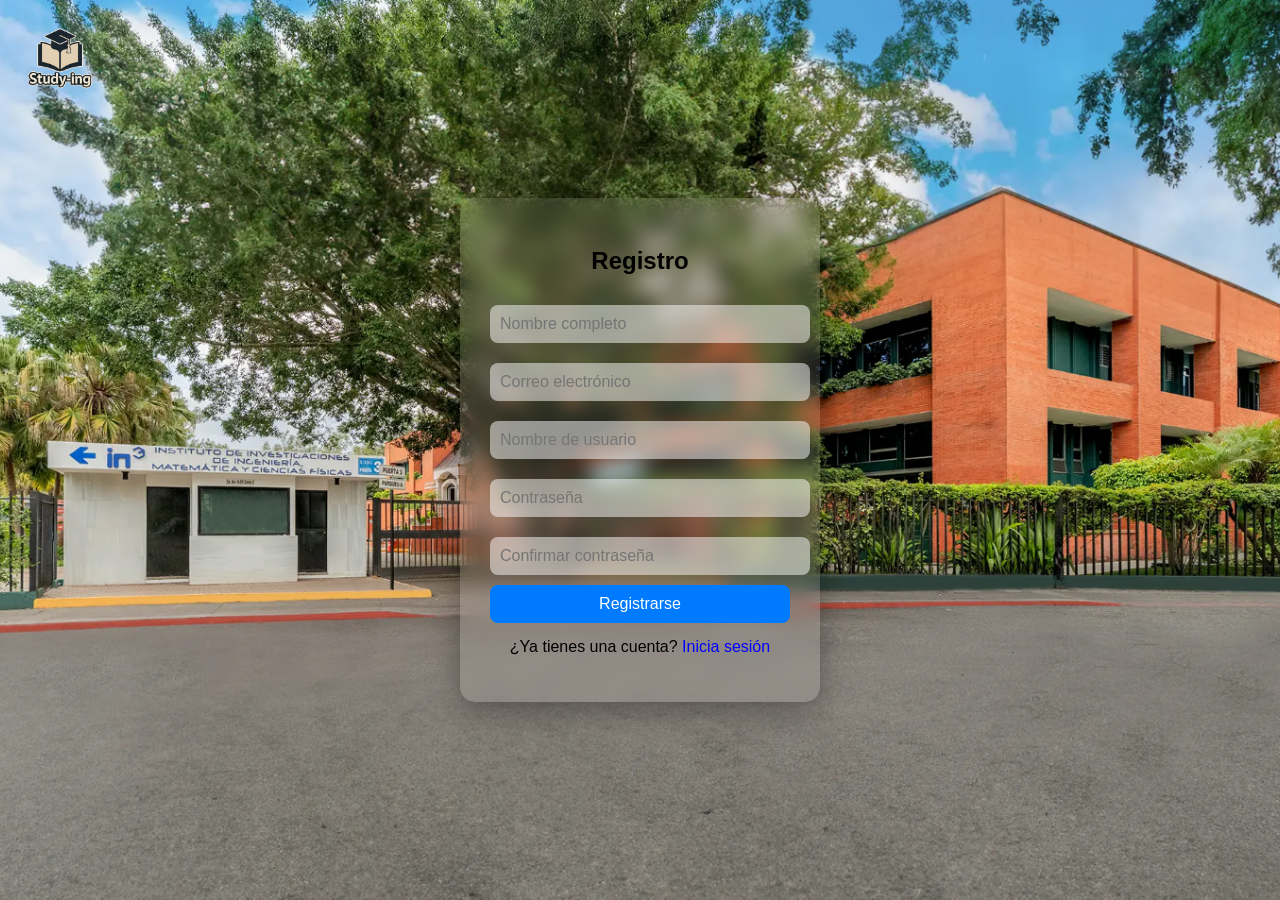
<file: registro.html>
<!DOCTYPE html>
<html lang="es">
<head>
  <meta charset="UTF-8" />
  <meta name="viewport" content="width=device-width, initial-scale=1.0"/>
  <title>Registro de Usuario</title>
  <link rel="stylesheet" href="estilo.css" />
</head>
<body>
  <img src="logo.png" alt="Logo Study-ing" class="logo">
  <div class="container">
    <form action="noprem.html" method="GET" class="formulario">
      <h2>Registro</h2>
      <input type="text" placeholder="Nombre completo" required />
      <input type="email" placeholder="Correo electrónico" required />
      <input type="text" placeholder="Nombre de usuario" required />
      <input type="password" placeholder="Contraseña" required />
      <input type="password" placeholder="Confirmar contraseña" required />
      <button type="submit">Registrarse</button>
      <p>¿Ya tienes una cuenta? <a href="noprem.html">Inicia sesión</a></p>
    </form>
  </div>
</body>
</html>
</file>
<file: estilo.css>
/* Fondo general con imagen */
body {
  margin: 0;
  padding: 0;
  font-family: Arial, sans-serif;
  background: url('fondologin.png') no-repeat center center fixed;
  background-size: cover;
}

/* Contenedor del formulario con efecto de desenfoque */
.container {
  display: flex;
  justify-content: center;
  align-items: center;
  height: 100vh;
}

.formulario {
  background: rgba(255, 255, 255, 0.1);
  backdrop-filter: blur(10px);
  padding: 30px;
  border-radius: 15px;
  box-shadow: 0 8px 32px rgba(0, 0, 0, 0.37);
  text-align: center;
  width: 300px;
}

.formulario h2 {
  margin-bottom: 20px;
  color: #000;
}

/* Estilos para los inputs */
.formulario input[type="text"],
.formulario input[type="password"],
.formulario input[type="email"] {
  width: 100%;
  padding: 10px;
  margin: 10px 0;
  border: none;
  border-radius: 8px;
  background: rgba(255, 255, 255, 0.5);
  color: #000;
  font-size: 16px;
  outline: none;
}

/* Estilo para el botón */
.formulario button {
  width: 100%;
  padding: 10px;
  border: none;
  border-radius: 8px;
  background-color: #007BFF;
  color: white;
  font-size: 16px;
  cursor: pointer;
  transition: background 0.3s;
}

.formulario button:hover {
  background-color: #0056b3;
}

.formulario p {
  margin-top: 15px;
  color: #000;
}

.formulario a {
  color: blue;
  text-decoration: none;
}
.formulario a:hover {
  text-decoration: underline;
}

/* Logo opcional */
.logo {
  position: absolute;
  top: 20px;
  left: 20px;
  width: 80px;
}
</file>
<file: estiloss.css>
body {
  margin: 0;
  font-family: 'Arial', sans-serif;
  background: url('pagoo.gif') no-repeat center center fixed;
  background-size: cover;
}

.logo {
  position: absolute;
  top: 20px;
  left: 20px;
  width: 100px;
}

.premium-box {
      max-width: 600px;
      margin: 40px auto;
      padding: 25px;
      background: rgba(255, 255, 255, 0.2);
      backdrop-filter: blur(10px); 
      border-radius: 15px;
      box-shadow: 0 4px 12px rgba(0, 0, 0, 0.1);
      font-family: 'Segoe UI', sans-serif;
      color: #333;
    }

    .premium-box h2 {
      color: #20a16f;
      margin-top: 0;
    }

    .premium-box ul {
      padding-left: 20px;
    }

    .premium-box ul li {
      margin-bottom: 8px;
    }

    .premium-price {
      font-size: 1.2em;
      font-weight: bold;
      color: #dc0e0e;
    }
.formulario-container {
  display: flex;
  justify-content: center;
  align-items: center;
  height: 100vh;
}

.formulario {
  background: rgba(255, 255, 255, 0.2); /* Más transparente */
  backdrop-filter: blur(10px); /* Difuminado */
  -webkit-backdrop-filter: blur(10px); /* Compatibilidad con Safari */
  padding: 30px;
  border-radius: 15px;
  box-shadow: 0 8px 24px rgba(0, 0, 0, 0.3);
  width: 300px;
  border: 1px solid rgba(255, 255, 255, 0.3); /* Borde tenue */
}

.formulario h2 {
  text-align: center;
  margin-bottom: 20px;
}

.formulario label {
  display: block;
  margin-top: 10px;
  font-weight: bold;
}

.formulario input {
  width: 100%;
  padding: 10px;
  margin-top: 5px;
  border-radius: 8px;
  border: 1px solid rgba(255, 255, 255, 0.3);
  background: rgba(255, 255, 255, 0.15);
  color: white;
  font-size: 14px;
  backdrop-filter: blur(5px);
  -webkit-backdrop-filter: blur(5px);
  transition: background 0.3s ease, border 0.3s ease;
}

.formulario input::placeholder {
  color: rgba(255, 255, 255, 0.7);
}


.formulario button {
  margin-top: 20px;
  width: 100%;
  padding: 10px;
  background: rgba(255, 255, 255, 0.2);
  backdrop-filter: blur(6px);
  -webkit-backdrop-filter: blur(6px);
  color: rgb(0, 0, 0);
  border: 1px solid rgba(255, 255, 255, 0.4);
  border-radius: 10px;
  font-size: 16px;
  font-weight: bold;
  transition: all 0.3s ease;
  cursor: pointer;
}

.formulario button:hover {
  background: rgba(255, 255, 255, 0.3);
  border: 1px solid rgba(255, 255, 255, 0.6);
  transform: scale(1.02);
}
</file>
<file: body {.css>
body {
  font-family: 'Segoe UI', sans-serif;
  background-color: #ffffff;
  margin: 0;
  padding: 0;
  font-family: Arial, sans-serif;
  margin: 0;
  padding: 0;
}

.gifs-container a {
  display: inline-block;
}

.top-right-button {
  position: absolute;
  top: 20px;
  right: 20px;
  background: linear-gradient(135deg, #3b82f6, #60a5fa); /* azul difuminado */
  color: white;
  padding: 12px 24px;
  text-decoration: none;
  border: none;
  border-radius: 10px;
  font-family: sans-serif;
  font-size: 16px;
  font-weight: bold;
  box-shadow: 0 4px 12px rgba(0, 0, 0, 0.15);
  transition: transform 0.3s ease, box-shadow 0.3s ease, background 0.4s ease;
}

.top-right-button:hover {
  transform: scale(1.05);
  box-shadow: 0 6px 18px rgba(0, 0, 0, 0.2);
  background: linear-gradient(135deg, #2563eb, #3b82f6); /* más intenso al pasar el mouse */
}



.footer-img {
  max-width: 50px; /* ajusta según el tamaño deseado */
  height: auto;
  cursor: pointer;
}


.search-container {
  display: flex;
  justify-content: center; /* Centra todo horizontalmente */
  align-items: center;     /* Alinea verticalmente */
  gap: 20px;               /* Espacio entre búsqueda y botones */
  background-color: #003f87; /* Azul */
  padding: 20px;
  flex-wrap: wrap; /* Para que se acomode en pantallas pequeñas */
}


.category-buttons {
  display: flex;
  flex-wrap: wrap;
  gap: 10px;
}

.category-buttons button {
  background-color: red;
  color: white;
  border: none;
  padding: 10px 15px;
  border-radius: 5px;
  cursor: pointer;
  font-weight: bold;
  transition: background 0.3s;
}



.gifs-container {
  position: fixed;
  right: 0;
  top: 100px;
  display: flex;
  flex-direction: column;
  gap: 20px;
  z-index: 1000;
  padding: 10px;
}

.gif {
  width: 80px;
  height: auto;
  border-radius: 8px;
  box-shadow: 0 2px 6px rgba(0, 0, 0, 0.2);
}


header {
  background-image: url('fondo.png'); 
  background-size: cover;
  background-position: center;
  height: 300px;
  width: 100%;
  color: white;
  position: relative;
  overflow: hidden;
}


.logo {
  height: 150px;
  position: absolute;
  top: 20px;
  left: 20px;
  transition: transform 0.3s ease;
}

.logo:hover {
  transform: scale(1.05);
  filter: drop-shadow(0 2px 4px rgba(0, 0, 0, 0.2));
}


.texto-header {
  position: absolute;
  top: 50%;
  left: 50%;
  transform: translate(-50%, -50%);
  text-align: center;
}

.texto-header h1 {
  font-size: 3.5em;
  font-weight: bold;
  margin: 0;
}

.texto-header p {
  font-size: 1.5em;
  margin: 0.5em 0 0 0;
}


nav {
  background-color: #004080;
  padding: 1em;
  display: flex;
  flex-wrap: wrap;
  justify-content: space-between;
  align-items: center;
  position: relative;
}

nav input {
  padding: 0.5em;
  width: 200px;
  border: none;
  border-radius: 4px;
}


.menu-toggle {
  display: none;
  flex-direction: column;
  cursor: pointer;
}

.menu-toggle div {
  width: 25px;
  height: 3px;
  background-color: white;
  margin: 4px 0;
  transition: 0.3s;
}

.menu-toggle.active div:nth-child(1) {
  transform: rotate(45deg) translate(5px, 5px);
}
.menu-toggle.active div:nth-child(2) {
  opacity: 0;
}
.menu-toggle.active div:nth-child(3) {
  transform: rotate(-45deg) translate(5px, -5px);
}

/* ---------- NAV MENU ---------- */
.nav-menu {
  display: flex;
  gap: 10px;
  flex-wrap: wrap;
  margin-top: 1em;
}

.buttons button,
.ver-btn {
  background-color: #cc0000;
  color: white;
  border: none;
  padding: 0.5em 1em;
  font-weight: bold;
  border-radius: 5px;
  cursor: pointer;
  transition: all 0.3s ease;
}

.buttons button:hover,
.ver-btn:hover {
  background-color: #990000;
  box-shadow: 0 4px 12px rgba(0, 0, 0, 0.2);
  transform: scale(1.05);
}

/* ---------- MAIN ---------- */
main {
  padding: 2em;
}

.libro {
  background-color: #f0f8ff;
  border-left: 5px solid #003366;
  margin-bottom: 1em;
  padding: 1em;
  border-radius: 4px;
  animation: slideIn 0.5s ease;
}

.libro h3 {
  color: #004080;
  margin-bottom: 0.3em;
}

/* ---------- FOOTER ---------- */
footer {
  background-color: #003366;
  color: white;
  text-align: center;
  padding: 1em;
  margin-top: 2em;
}

/* ---------- ANIMACIONES ---------- */
@keyframes fadeInDown {
  from {
    opacity: 0;
    transform: translateY(-20px);
  }
  to {
    opacity: 1;
    transform: translateY(0);
  }
}

@keyframes slideIn {
  from {
    opacity: 0;
    transform: translateY(20px);
  }
  to {
    opacity: 1;
    transform: translateY(0);
  }
}

/* ---------- RESPONSIVE ---------- */
@media (max-width: 768px) {
  .buttons {
    display: none;
  }

  .menu-toggle {
    display: flex;
  }

  .nav-menu {
    display: none;
    flex-direction: column;
    width: 100%;
  }

  .nav-menu.active {
    display: flex;
  }
}
</file>
